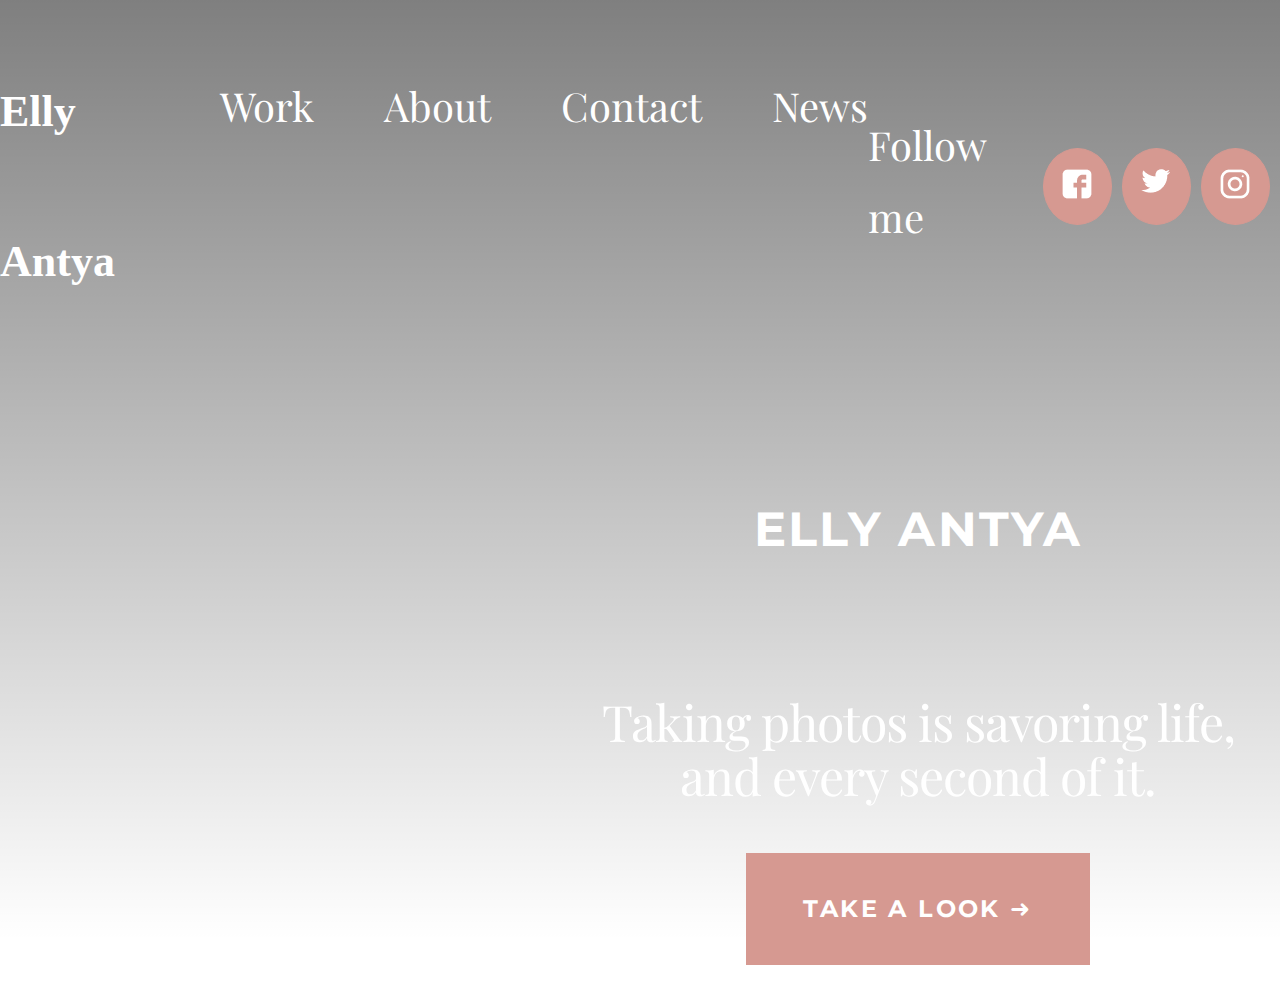
<file: index.html>
<!DOCTYPE html>
<html lang="en">
<head>
    <meta charset="UTF-8">
    <meta http-equiv="X-UA-Compatible" content="IE=edge">
    <meta name="viewport" content="width=device-width, initial-scale=1.0">
    <title>Zurich</title>
    <link rel="stylesheet" href="style.css">
</head>
<body>
    <div class="LandingPage">
        <header>
            <nav>
                <h2 class="h2"><a href="index.html">Elly Antya</a></h2>
                <div class="ul">
                    <ul>
                        <li><a href="work.html">Work</a></li>
                        <li><a href="about.html">About</a></li>
                        <li><a href="contact.html">Contact</a></li>
                        <li><a href="home.html">News</a></li>
                    </ul>
                </div>
                <div class="social-accs">
                    <P>Follow me</P>
                    <div class="logos"><a href="https://www.facebook.com/giorgi.davitoshvili1/"><img src="gallery\fb.png" alt="fb logo"></a></div>
                    <div class="logos"><a href="home.html"><img src="gallery\tw.png" alt="twitter logo"></a></div>
                    <div class="logos"><a href="https://www.instagram.com/giorgidavitoshvili_/"><img src="gallery\ig.png" alt="ig logo"></a></div>
                </div>
            </nav>
        </header>
        <div class="main-info">
            <h2>ELLY ANTYA</h2>
            <p>Taking photos is savoring life, <br>and every second of it.</p>
            <button type="button">Take A Look ➜ </button>
        </div>
    </div>
</body>
</html>
</file>
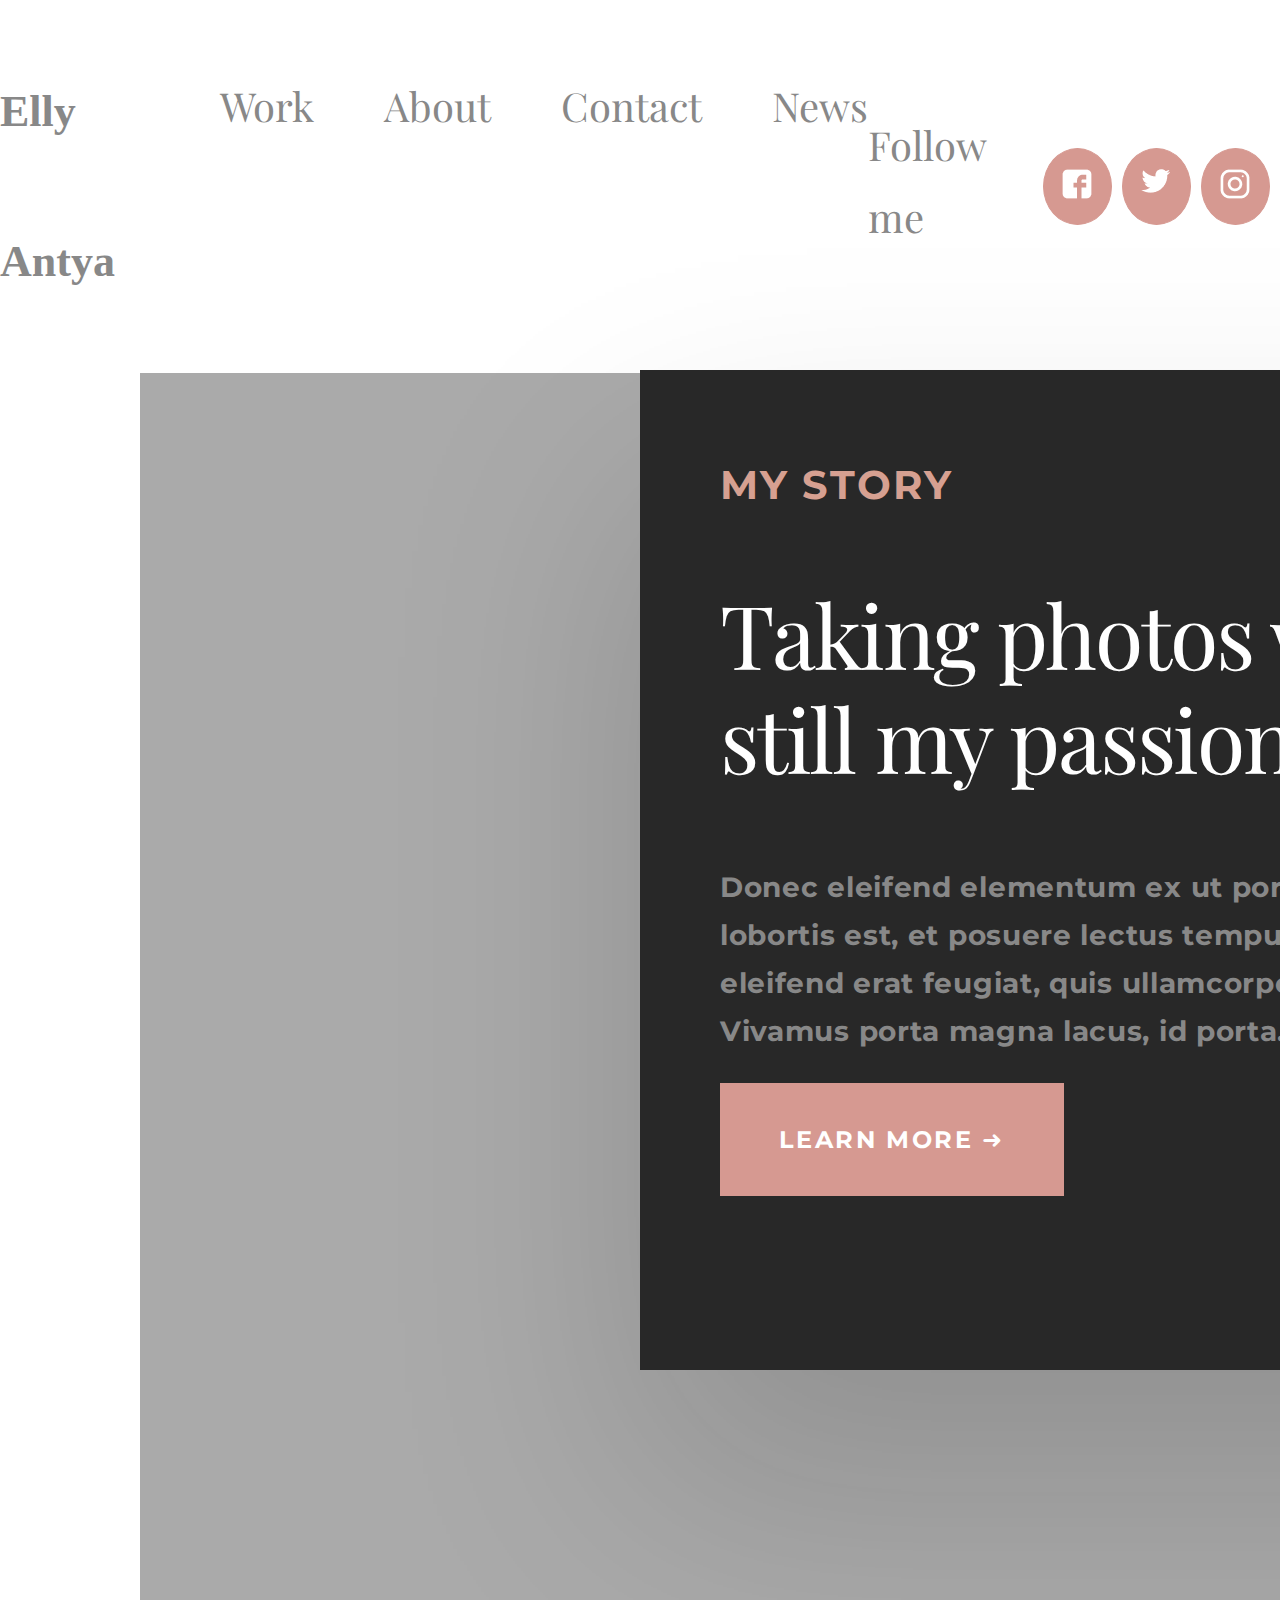
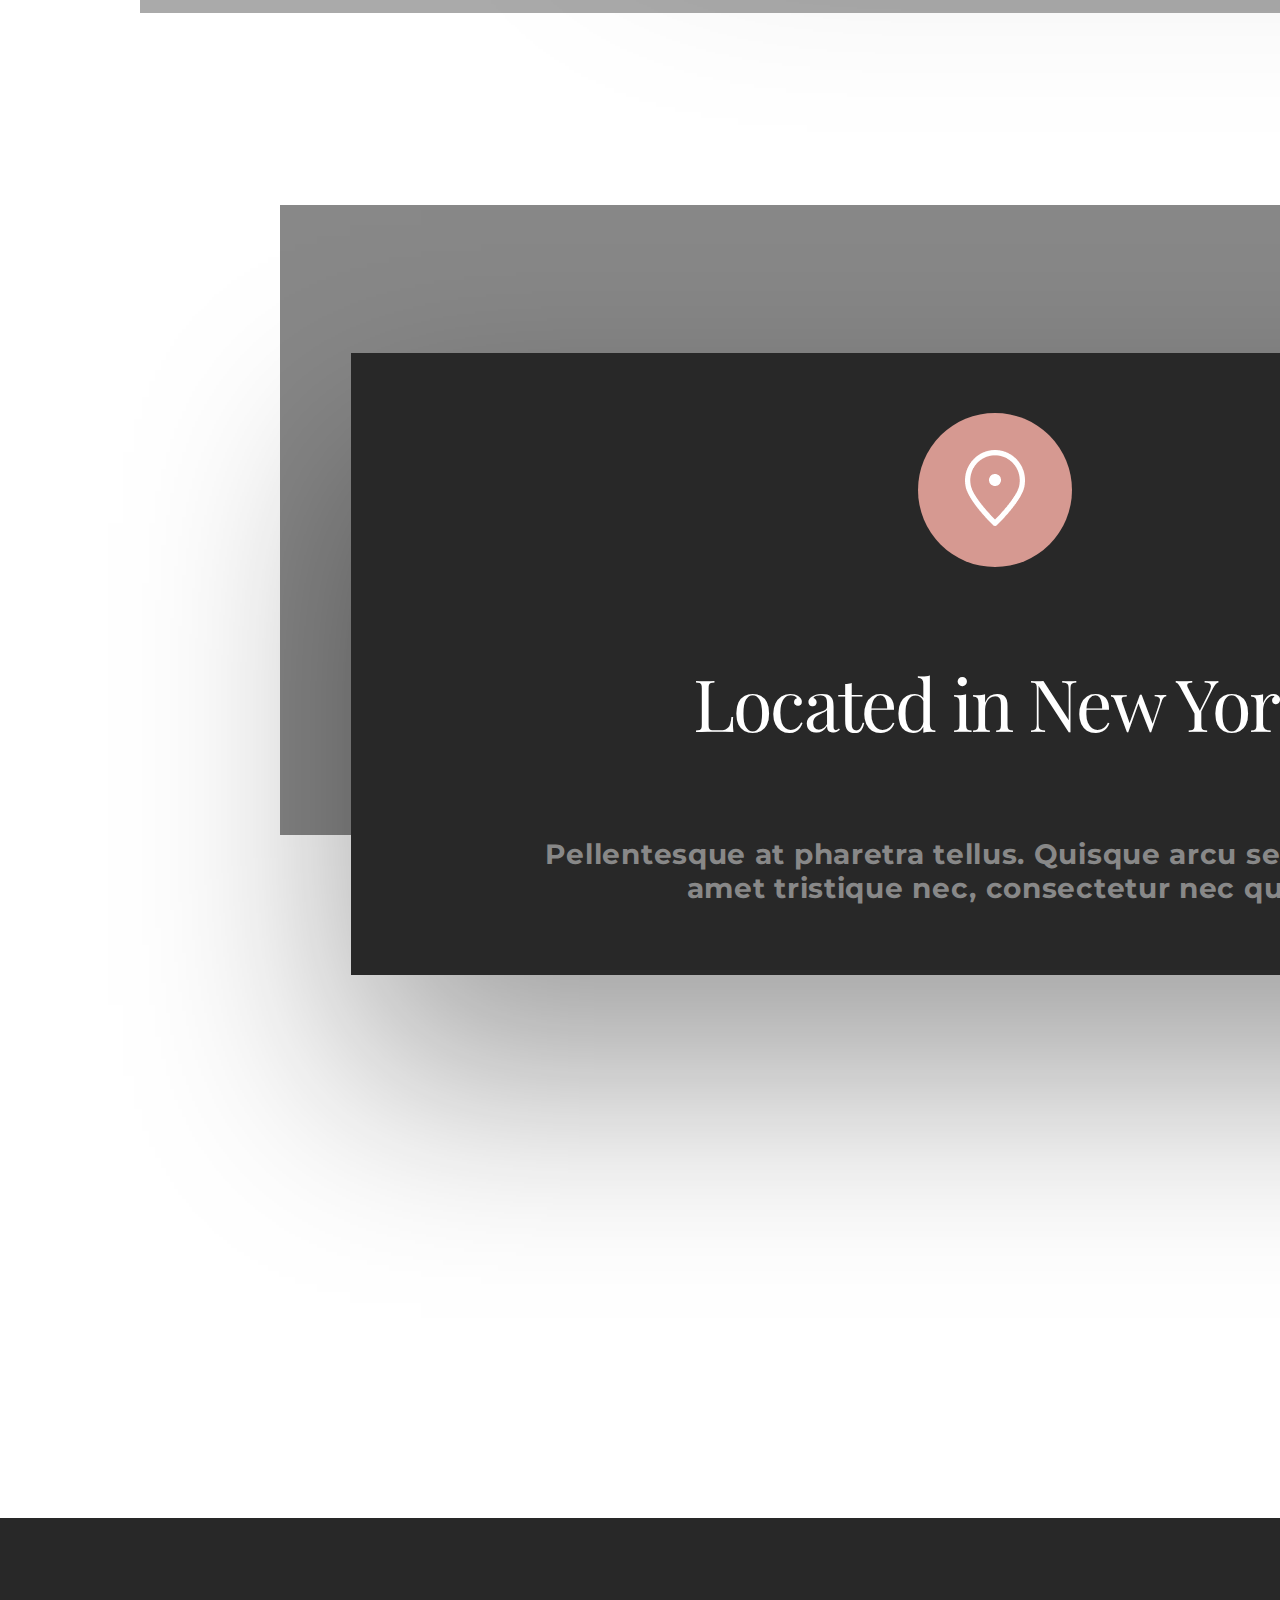
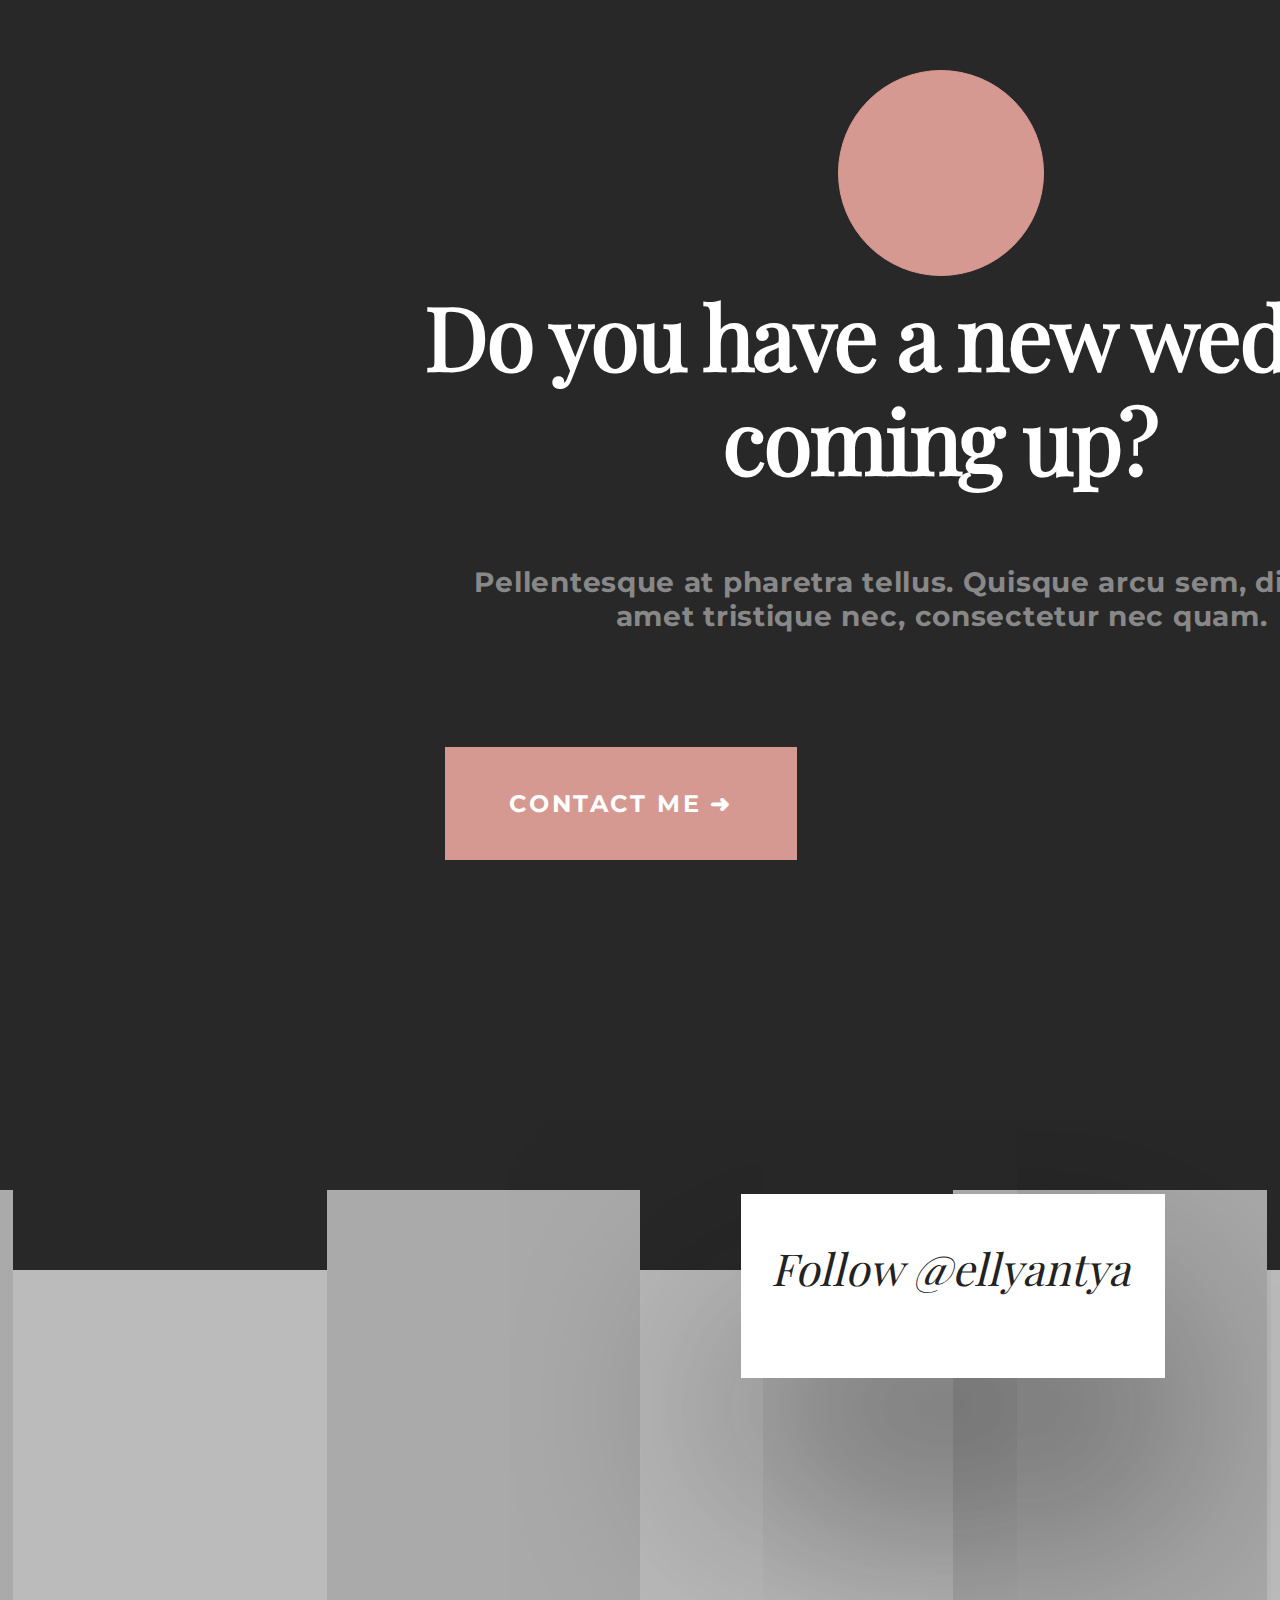
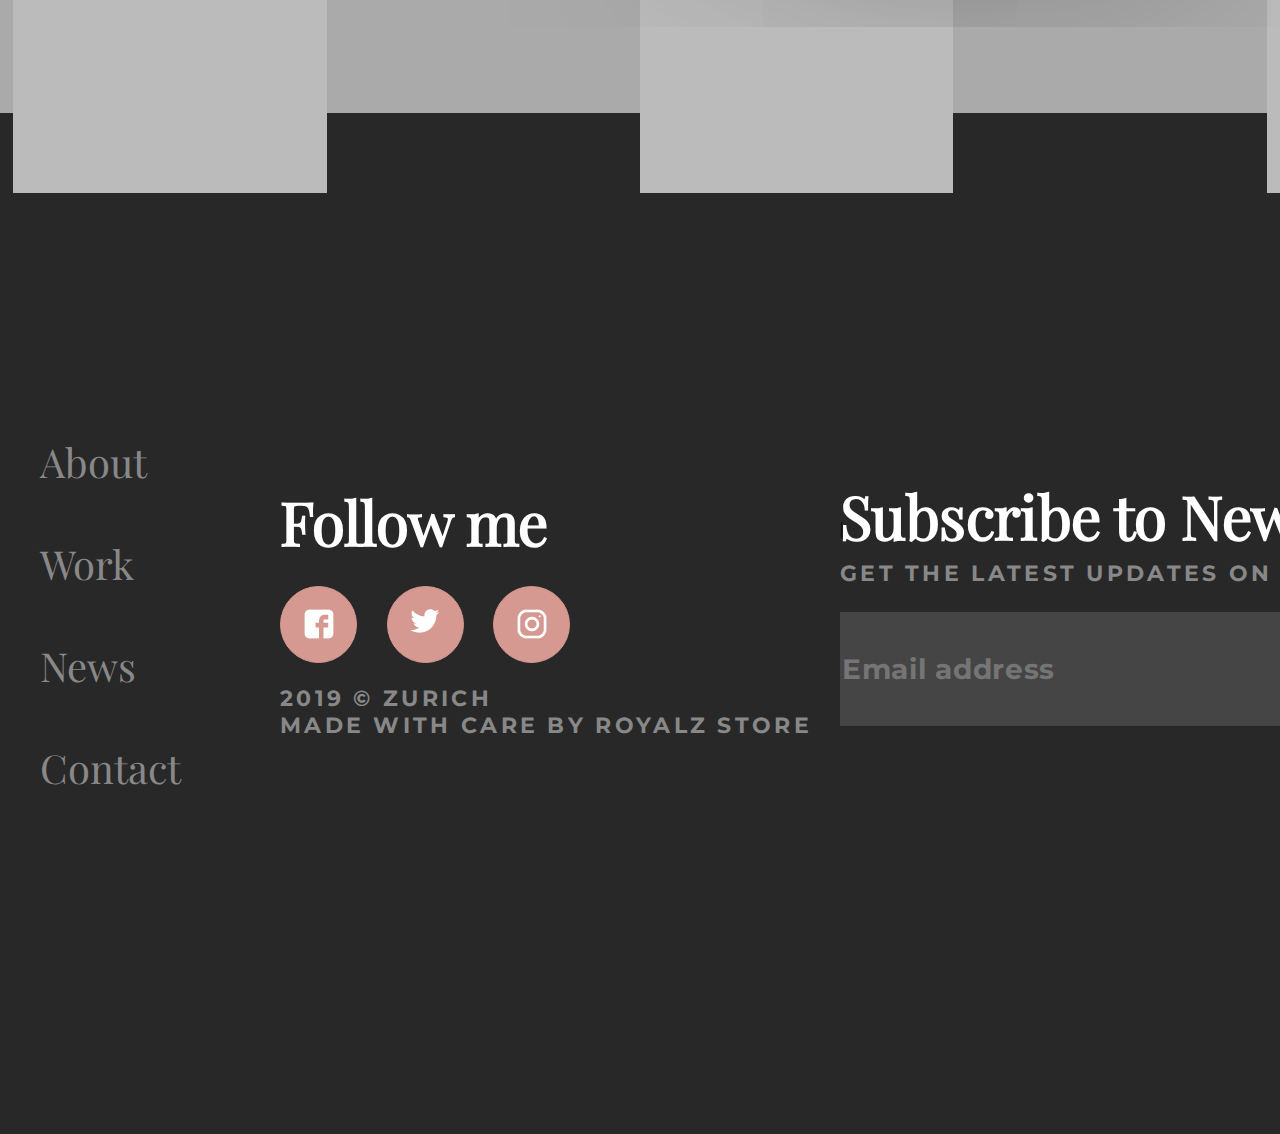
<file: about.html>
<!DOCTYPE html>
<html lang="en">
<head>
    <meta charset="UTF-8">
    <meta http-equiv="X-UA-Compatible" content="IE=edge">
    <meta name="viewport" content="width=device-width, initial-scale=1.0">
    <title>Zurich</title>
    <link rel="stylesheet" href="about.css">
</head>
<body>
    <div class="about">
        <header>
            <nav>
                <h2 class="h2"><a href="index.html">Elly Antya</a></h2>
                <div class="ul">
                    <ul>
                        <li><a href="work.html">Work</a></li>
                        <li><a href="about.html">About</a></li>
                        <li><a href="contact.html">Contact</a></li>
                        <li><a href="home.html">News</a></li>
                    </ul>
                </div>
                <div class="social-accs">
                    <P>Follow me</P>
                    <div class="logos"><a href="https://www.facebook.com/giorgi.davitoshvili1/"><img src="gallery\fb.png" alt="fb logo"></a></div>
                    <div class="logos"><a href="home.html"><img src="gallery\tw.png" alt="twitter logo"></a></div>
                    <div class="logos"><a href="https://www.instagram.com/giorgidavitoshvili_/"><img src="gallery\ig.png" alt="ig logo"></a></div>
                </div>
            </nav>
        </header>
        <div class="mystory">
            <div class="greybox"></div>
            <div class="infobox">
                <div class="information">
                    <h3>MY STORY</h3>
                    <h2>Taking photos was and <br> still my passion</h2>
                    <p>Donec eleifend elementum ex ut porttitor. Aliquam dapibus lobortis 
                        est, et posuere lectus tempus vel. Quisque porta eros eleifend erat
                        feugiat, quis ullamcorper elit finibus. 
                        <br> Vivamus porta magna lacus, id porta.
                    </p>
                    <button type="button">learn more ➜</button>
                </div>
            </div>
        </div>
        <div class="location">
            <div class="greybox2"></div>
            <div class="infobox2">
                <div class="information2">
                    <div class="lctnlogo"><img src="gallery/lctn.png" alt="location logo"></div>
                    <h2>Located in New York</h2>
                    <p>Pellentesque at pharetra tellus. Quisque arcu sem, dictum sit amet tristique nec, consectetur nec quam.</p>
                </div>
            </div>
        </div>
        <footer>
            <div class="wedding">
                <div class="message-love"></div>
                <h2>Do you have a new wedding coming up?</h2>
                <p>Pellentesque at pharetra tellus. Quisque arcu sem, dictum sit amet tristique nec, consectetur nec quam.</p>
                <button type="button">Contact me ➜</button>
            </div>
            <div class="gallery">
                <div class="darkblocks"></div>
                <div class="greyblocks"></div>
                <div class="darkblocks"></div>
                <div class="greyblocks"></div>
                <div class="darkblocks"></div>
                <div class="greyblocks"></div>
                <div class="whiteadd">
                    <p>Follow @ellyantya</p>
                </div>
            </div>
            <div class="foot-bottom">
                <div class="nav2">
                    <nav>
                        <ul class="nav2">
                            <li><a href="about.html">About</a></li>
                            <li><a href="work.html">Work</a></li>
                            <li><a href="home.html">News</a></li>
                            <li><a href="contact.html">Contact</a></li>
                        </ul>
                    </nav>
                </div>
                <div class="follow2">
                    <h2>Follow me</h2>
                    <div class="logoebi">
                        <div class="logos"><a href="https://www.facebook.com/giorgi.davitoshvili1/"><img src="gallery\fb.png" alt="fb logo"></a></div>
                        <div class="logos"><a href="home.html"><img src="gallery\tw.png" alt="twitter logo"></a></div>
                        <div class="logos"><a href="https://www.instagram.com/giorgidavitoshvili_/"><img src="gallery\ig.png" alt="ig logo"></a></div>
                    </div>
                    <p>2019 © Zurich 
                        <br>Made with care by Royalz store 
                    </p>
                </div>
                <div class="subs">
                    <h2>Subscribe to Newsletter</h2>|
                    <p>get the latest updates on projects via email </p>
                    <div class="email-input">
                        <input type="text" name="email " placeholder="Email address">
                        <div class = "logos"><img src="gallery/row.png" alt="row"></div>
                    </div>
                </div>
            </div>
        </footer>
    </div>
</body>
</html>
</file>
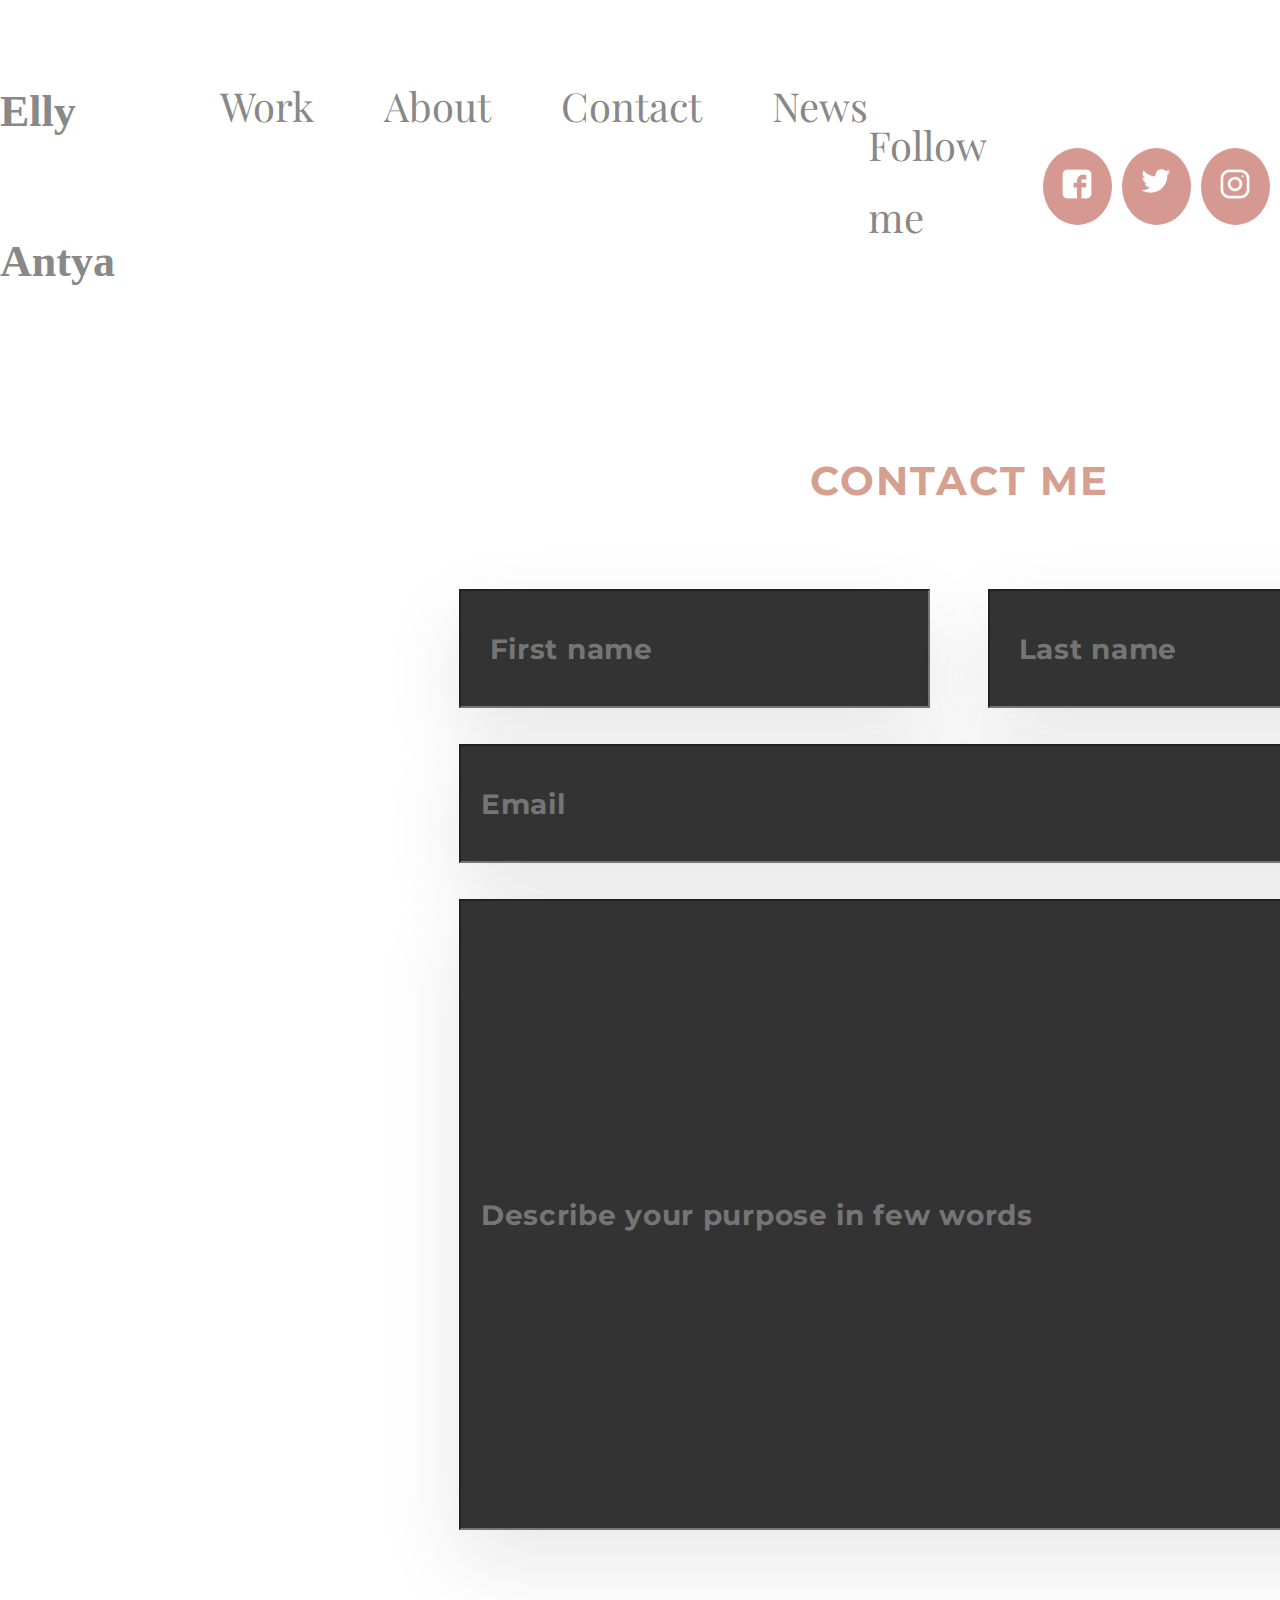
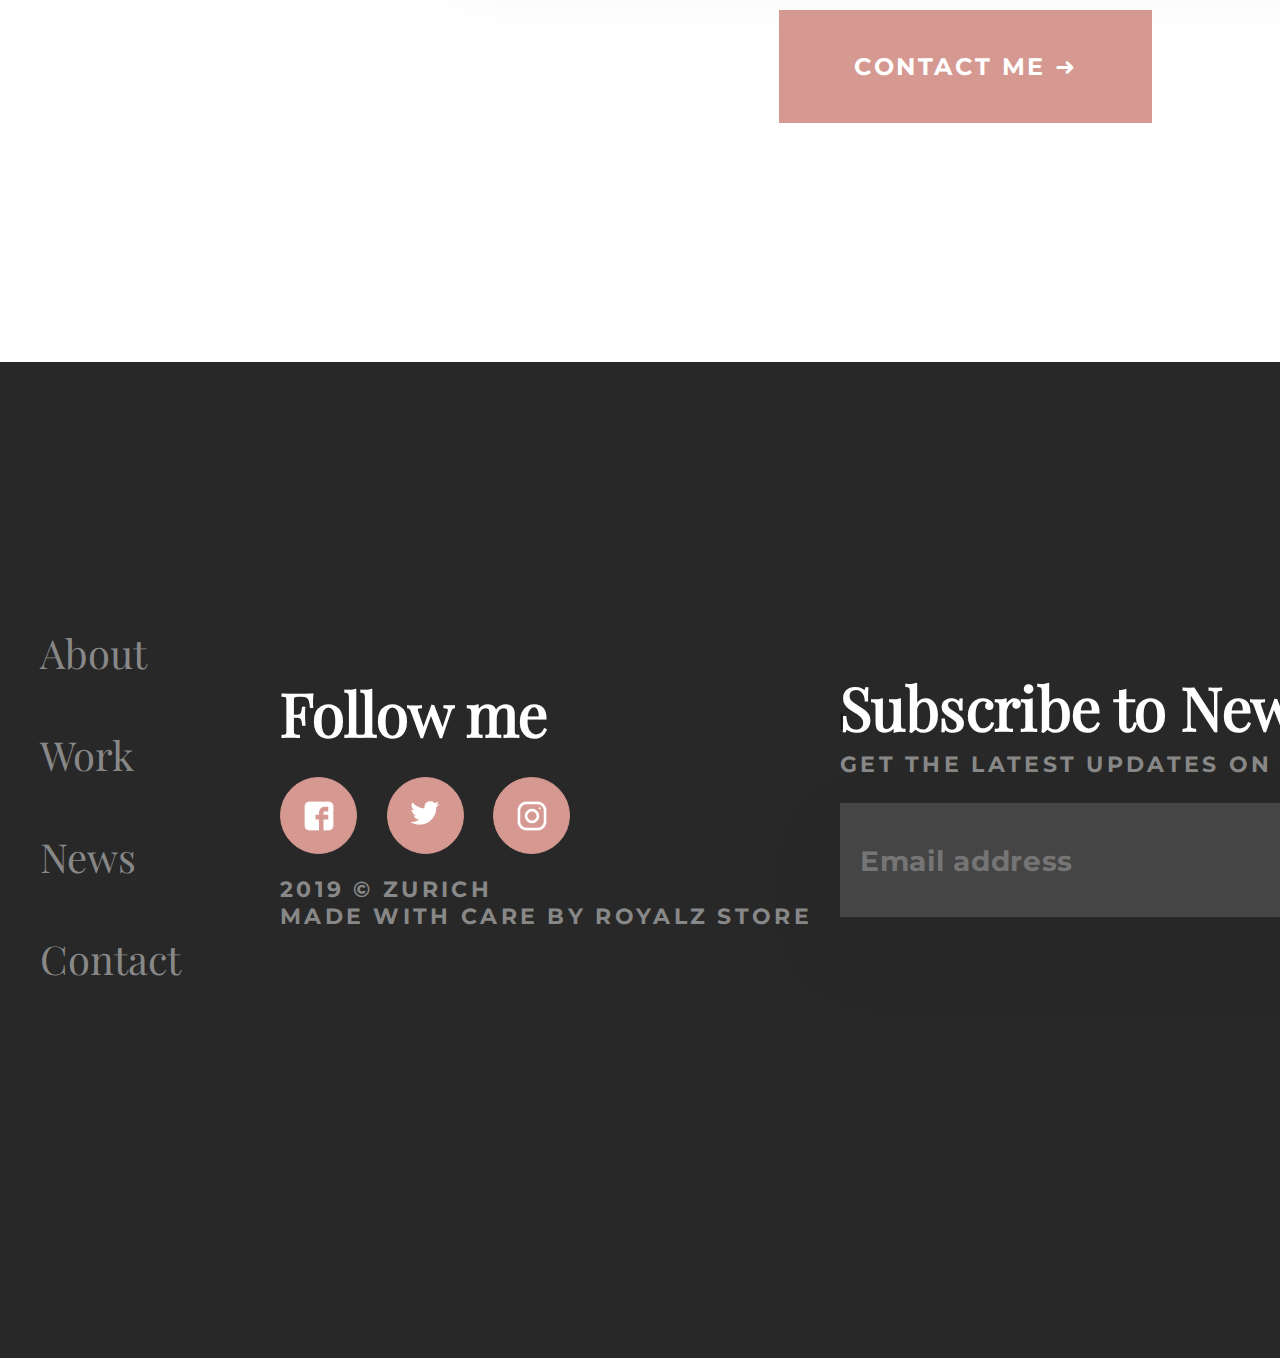
<file: contact.html>
<!DOCTYPE html>
<html lang="en">
<head>
    <meta charset="UTF-8">
    <meta http-equiv="X-UA-Compatible" content="IE=edge">
    <meta name="viewport" content="width=device-width, initial-scale=1.0">
    <title>Zurich</title>
    <link rel="stylesheet" href="contact.css">
</head>
<body>
    <div class="contact">
        <header>
            <nav>
                <h2 class="h2"><a href="index.html">Elly Antya</a></h2>
                <div class="ul">
                    <ul>
                        <li><a href="work.html">Work</a></li>
                        <li><a href="about.html">About</a></li>
                        <li><a href="contact.html">Contact</a></li>
                        <li><a href="home.html">News</a></li>
                    </ul>
                </div>
                <div class="social-accs">
                    <P>Follow me</P>
                    <div class="logos"><a href="https://www.facebook.com/giorgi.davitoshvili1/"><img src="gallery\fb.png" alt="fb logo"></a></div>
                    <div class="logos"><a href="home.html"><img src="gallery\tw.png" alt="twitter logo"></a></div>
                    <div class="logos"><a href="https://www.instagram.com/giorgidavitoshvili_/"><img src="gallery\ig.png" alt="ig logo"></a></div>
                </div>
            </nav>
        </header>
        <div class="contact-me">
            <h2>contact me</h2>
            <div class="inputs">
                <div class="names-inputs">
                    <input type="text" name="fname" placeholder=" First name">
                    <input type="text" name="lname" placeholder=" Last name" >
                </div>
                <div class="email-inputs">
                    <input type="text" name="email" placeholder="Email">
                    <input type="text" name="description" placeholder="Describe your purpose in few words">
                </div>
            </div>
            <button type="button">contact me ➜</button>
        </div>
        <footer>
            <div class="foot-bottom">
                <div class="nav2">
                    <nav>
                        <ul class="nav2">
                            <li><a href="about.html">About</a></li>
                            <li><a href="work.html">Work</a></li>
                            <li><a href="home.html">News</a></li>
                            <li><a href="contact.html">Contact</a></li>
                        </ul>
                    </nav>
                </div>
                <div class="follow2">
                    <h2>Follow me</h2>
                    <div class="logoebi">
                        <div class="logos"><a href="https://www.facebook.com/giorgi.davitoshvili1/"><img src="gallery\fb.png" alt="fb logo"></a></div>
                        <div class="logos"><a href="home.html"><img src="gallery\tw.png" alt="twitter logo"></a></div>
                        <div class="logos"><a href="https://www.instagram.com/giorgidavitoshvili_/"><img src="gallery\ig.png" alt="ig logo"></a></div>
                    </div>
                    <p>2019 © Zurich 
                        <br>Made with care by Royalz store 
                    </p>
                </div>
                <div class="subs">
                    <h2>Subscribe to Newsletter</h2>|
                    <p>get the latest updates on projects via email </p>
                    <div class="email-input">
                        <input type="text" name="email " placeholder="Email address">
                        <div class = "logos"><img src="gallery/row.png" alt="row"></div>
                    </div>
                </div>
            </div>
        </footer>
    </div>
    
</body>
</html>
</file>
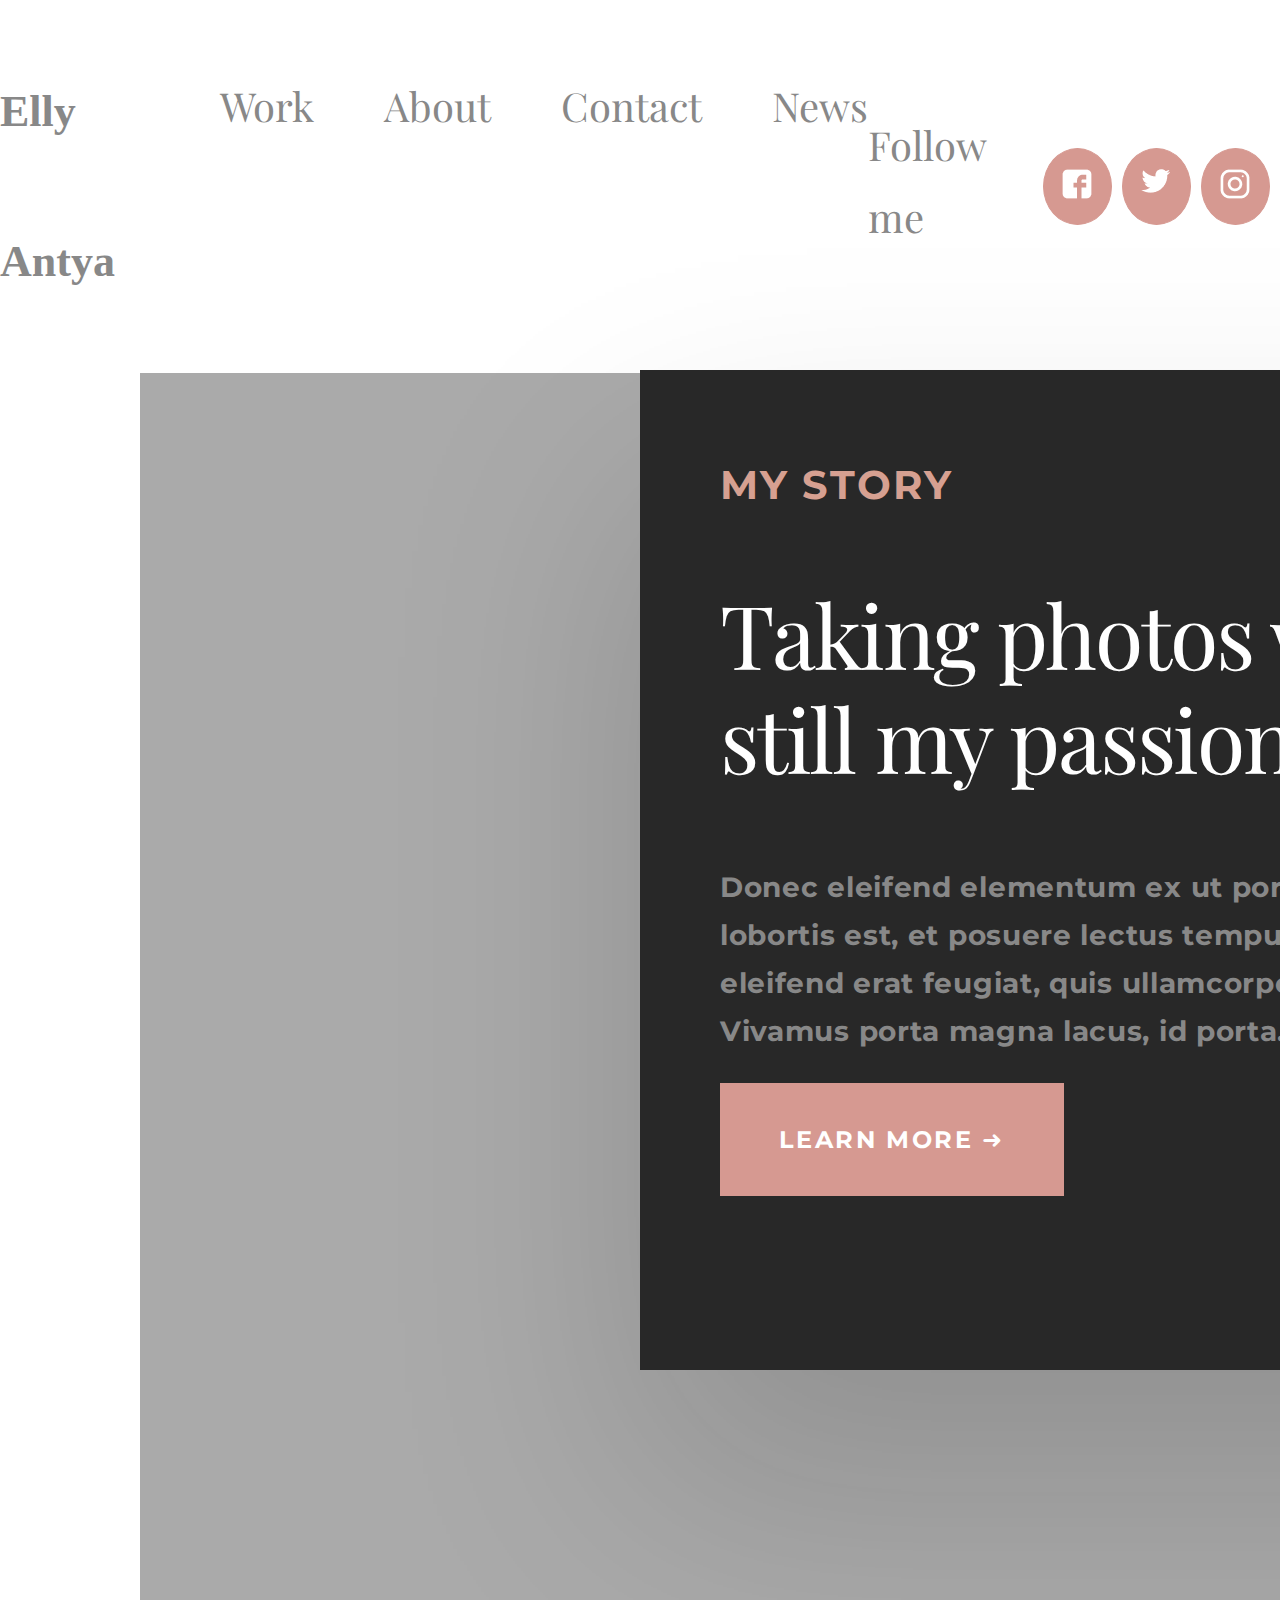
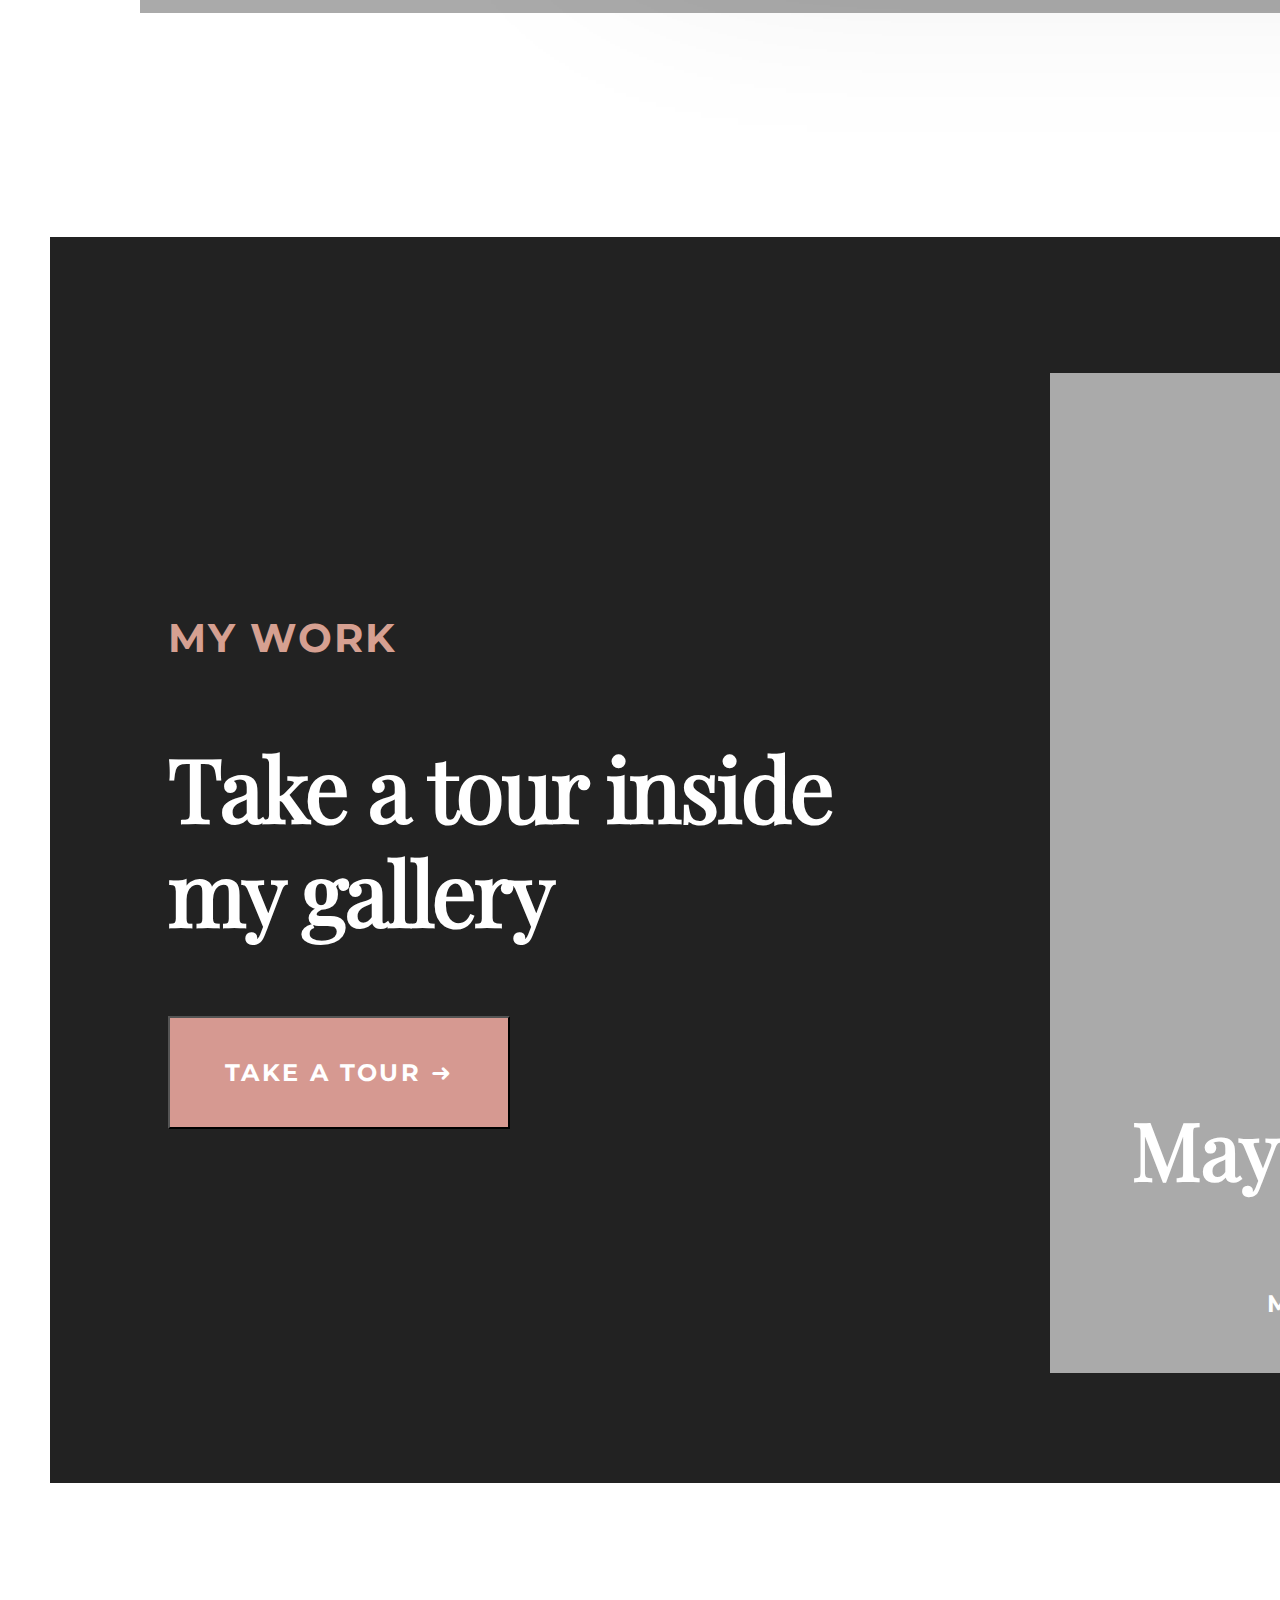
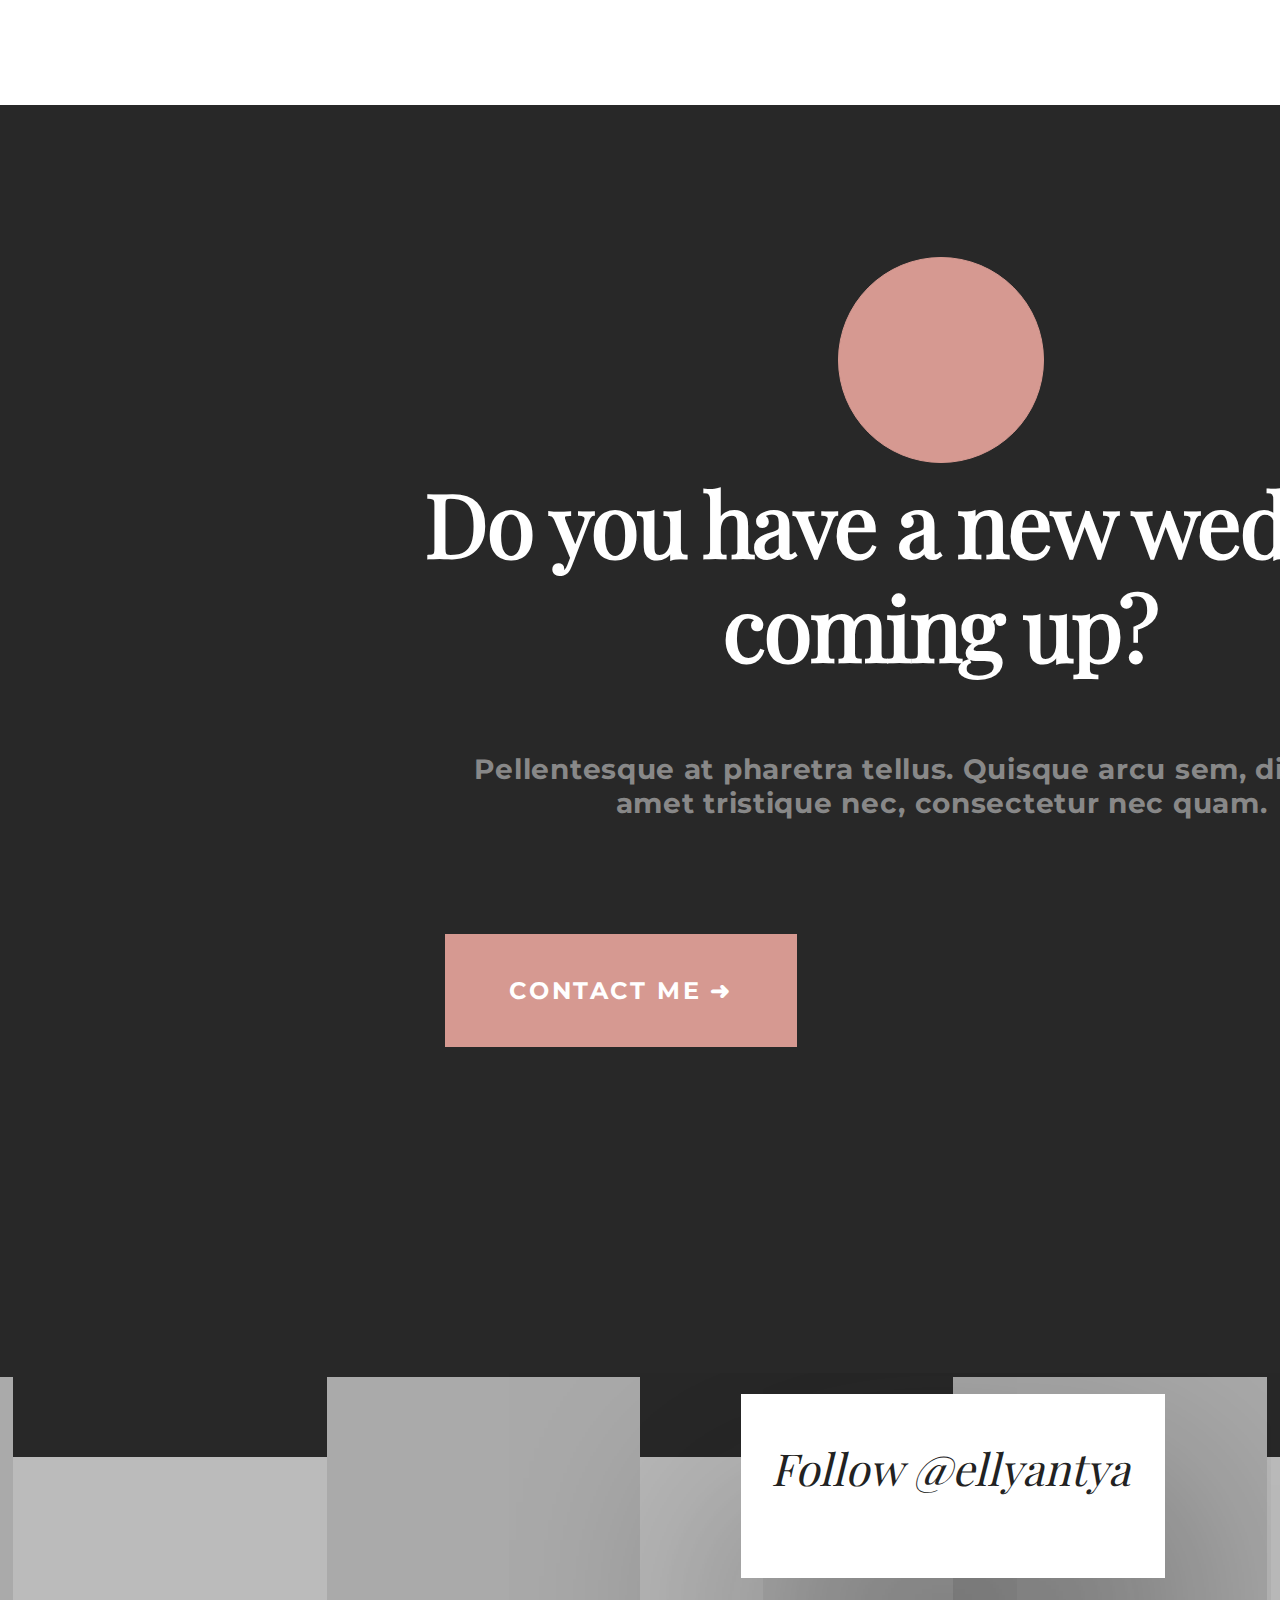
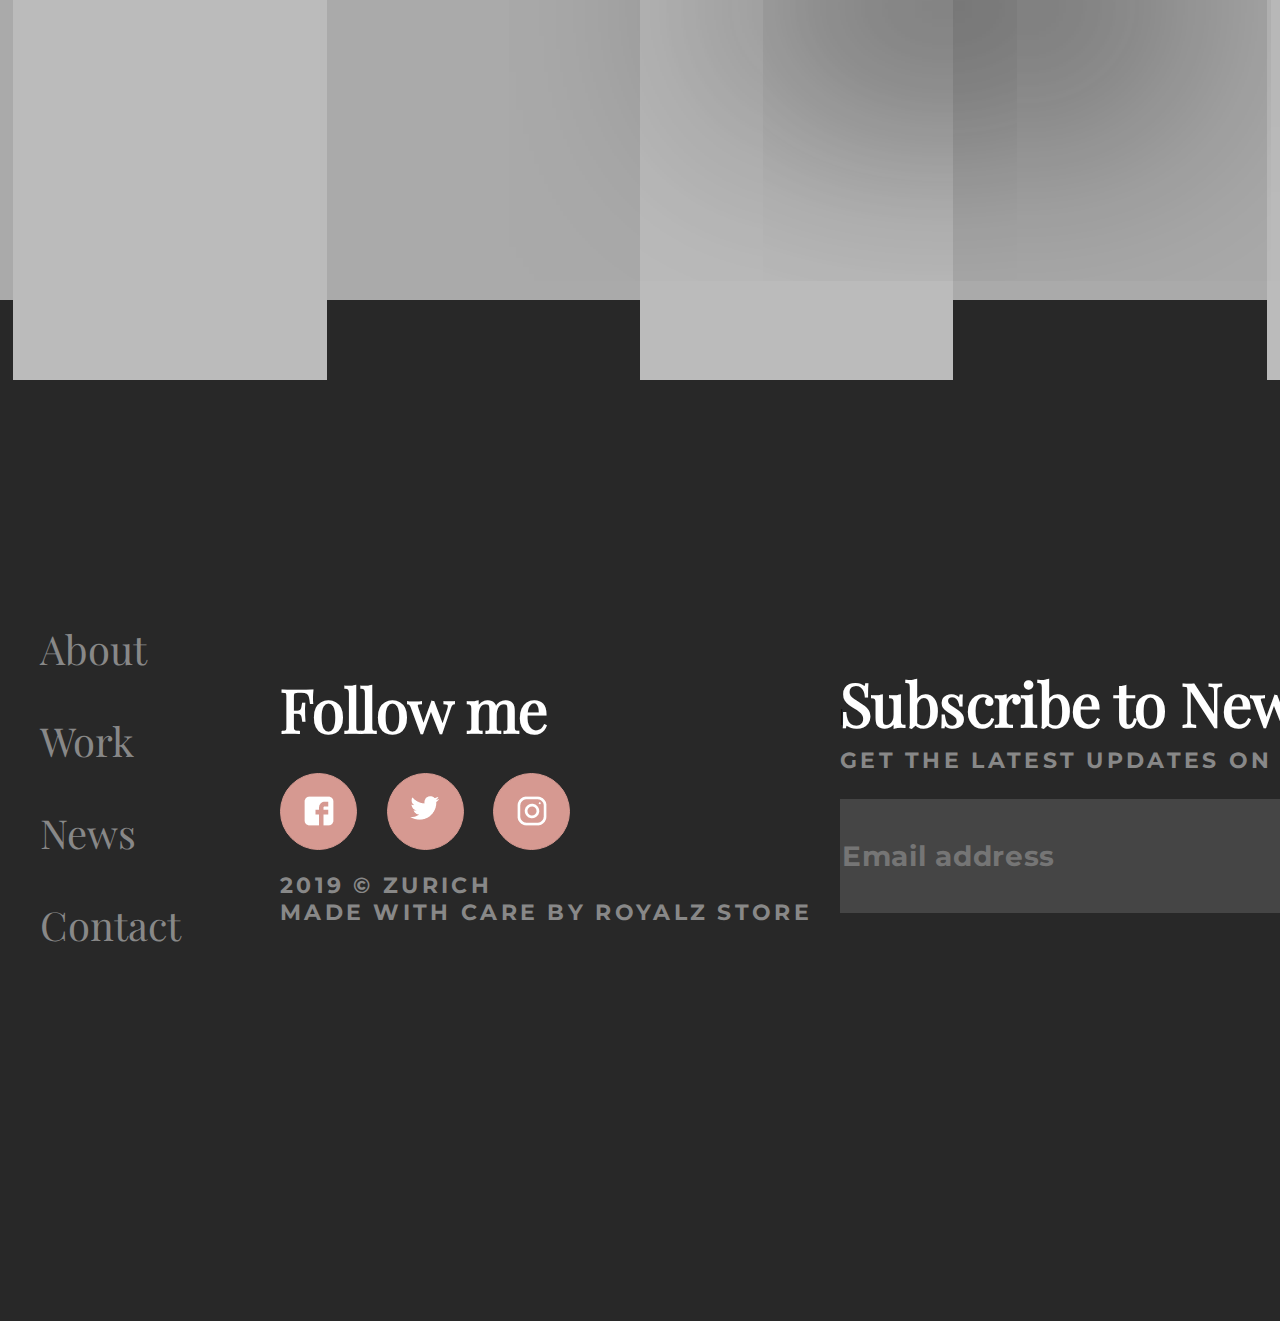
<file: home.html>
<!DOCTYPE html>
<html lang="en">
<head>
    <meta charset="UTF-8">
    <meta http-equiv="X-UA-Compatible" content="IE=edge">
    <meta name="viewport" content="width=device-width, initial-scale=1.0">
    <title>Zurich</title>
    <link rel="stylesheet" href="home.css">
</head>
<body>
    <div class="homepage">
        <header>
            <nav>
                <h2 class="h2"><a href="index.html">Elly Antya</a></h2>
                <div class="ul">
                    <ul>
                        <li><a href="work.html">Work</a></li>
                        <li><a href="about.html">About</a></li>
                        <li><a href="contact.html">Contact</a></li>
                        <li><a href="home.html">News</a></li>
                    </ul>
                </div>
                <div class="social-accs">
                    <P>Follow me</P>
                    <div class="logos"><a href="https://www.facebook.com/giorgi.davitoshvili1/"><img src="gallery\fb.png" alt="fb logo"></a></div>
                    <div class="logos"><a href="home.html"><img src="gallery\tw.png" alt="twitter logo"></a></div>
                    <div class="logos"><a href="https://www.instagram.com/giorgidavitoshvili_/"><img src="gallery\ig.png" alt="ig logo"></a></div>
                </div>
            </nav>
        </header>
        <div class="mystory">
            <div class="greybox"></div>
            <div class="infobox">
                <div class="information">
                    <h3>MY STORY</h3>
                    <h2>Taking photos was and <br> still my passion</h2>
                    <p>Donec eleifend elementum ex ut porttitor. Aliquam dapibus lobortis 
                        est, et posuere lectus tempus vel. Quisque porta eros eleifend erat
                        feugiat, quis ullamcorper elit finibus. 
                        <br> Vivamus porta magna lacus, id porta.
                    </p>
                    <button type="button">learn more ➜</button>
                </div>
            </div>
        </div>
        <section class="homepage-2">
            <div class="mywork">
                <div class="mywork-text">
                    <div class="text">
                        <h3>my work</h3>
                        <h2>Take a tour inside my gallery </h2>
                        <button type="button">take a tour ➜</BUtton>
                    </div>
                </div>
                <div class="add">
                    <div class="grey-add">
                        <h2>Maya & Harvey</h2>
                        <p>married       sep 2019 
                            <br>         _     
                        </p>
                    </div>
                </div>
            </div>
        </section>
        <footer>
            <div class="wedding">
                <div class="message-love"></div>
                <h2>Do you have a new wedding coming up?</h2>
                <p>Pellentesque at pharetra tellus. Quisque arcu sem, dictum sit amet tristique nec, consectetur nec quam.</p>
                <button type="button">Contact me ➜</button>
            </div>
            <div class="gallery">
                <div class="darkblocks"></div>
                <div class="greyblocks"></div>
                <div class="darkblocks"></div>
                <div class="greyblocks"></div>
                <div class="darkblocks"></div>
                <div class="greyblocks"></div>
                <div class="whiteadd">
                    <p>Follow @ellyantya</p>
                </div>
            </div>
            <div class="foot-bottom">
                <div class="nav2">
                    <nav>
                        <ul class="nav2">
                            <li><a href="about.html">About</a></li>
                            <li><a href="work.html">Work</a></li>
                            <li><a href="home.html">News</a></li>
                            <li><a href="contact.html">Contact</a></li>
                        </ul>
                    </nav>
                </div>
                <div class="follow2">
                    <h2>Follow me</h2>
                    <div class="logoebi">
                        <div class="logos"><a href="https://www.facebook.com/giorgi.davitoshvili1/"><img src="gallery\fb.png" alt="fb logo"></a></div>
                        <div class="logos"><a href="home.html"><img src="gallery\tw.png" alt="twitter logo"></a></div>
                        <div class="logos"><a href="https://www.instagram.com/giorgidavitoshvili_/"><img src="gallery\ig.png" alt="ig logo"></a></div>
                    </div>
                    <p>2019 © Zurich 
                        <br>Made with care by Royalz store 
                    </p>
                </div>
                <div class="subs">
                    <h2>Subscribe to Newsletter</h2>|
                    <p>get the latest updates on projects via email </p>
                    <div class="email-input">
                        <input type="text" name="email " placeholder="Email address">
                        <div class = "logos"><img src="gallery/row.png" alt="row"></div>
                    </div>
                </div>
            </div>
        </footer>
    </div>   
</body>
</html>
</file>
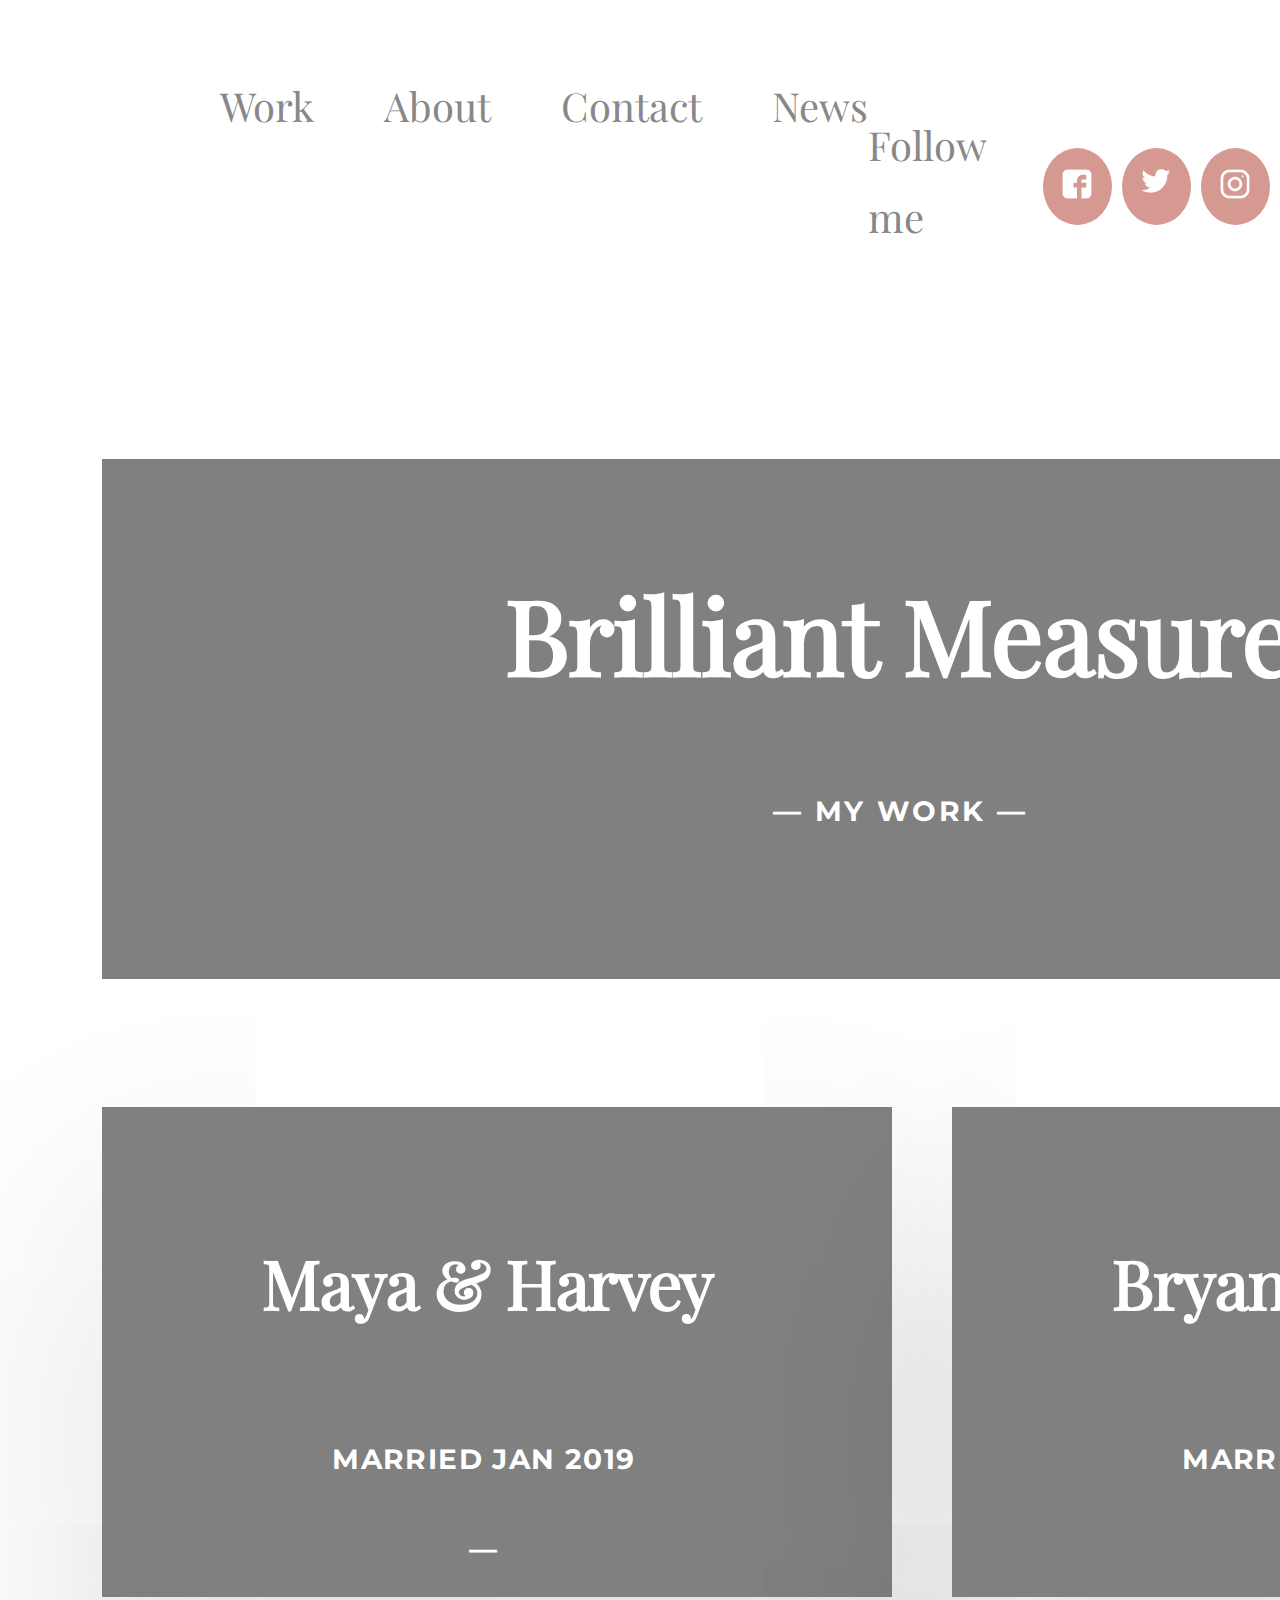
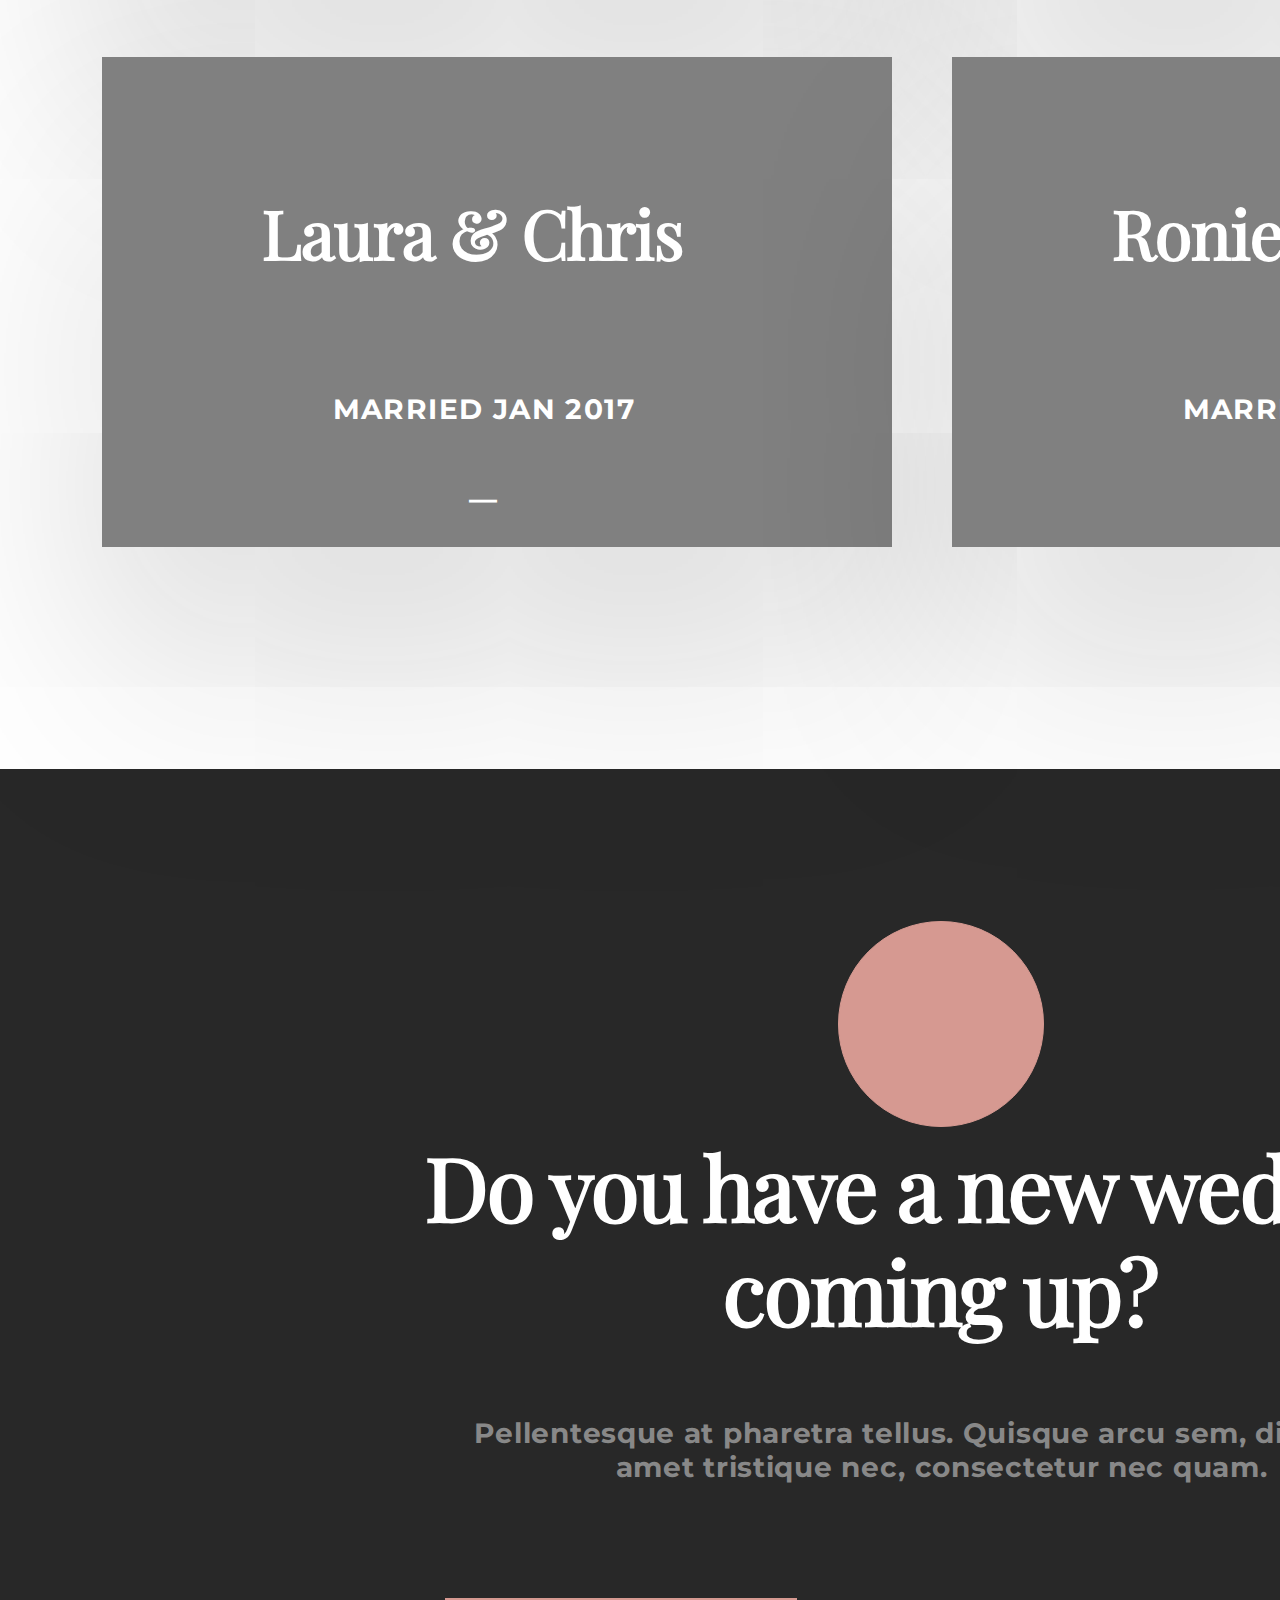
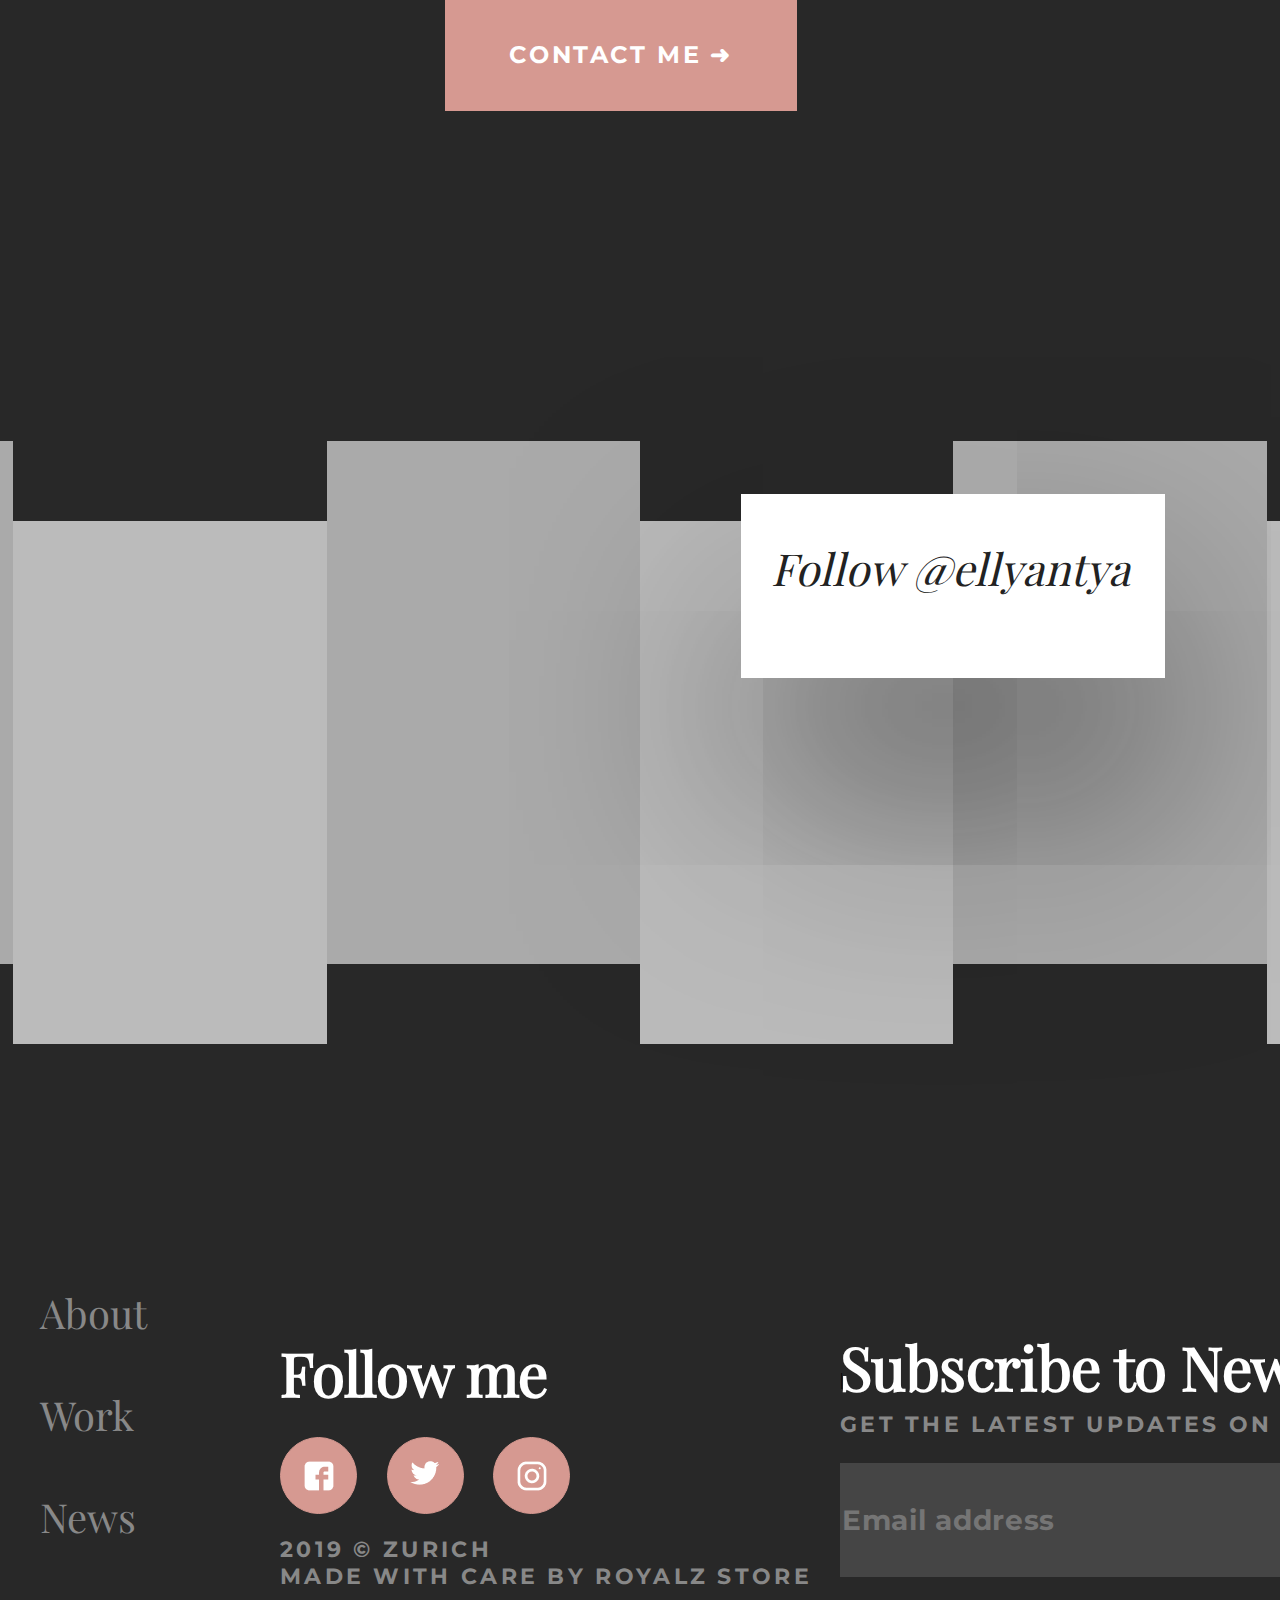
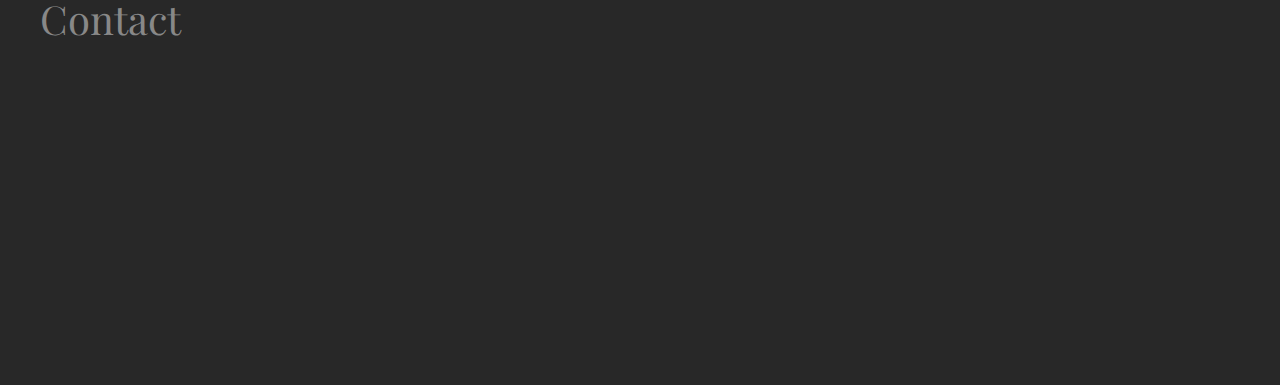
<file: work.html>
<!DOCTYPE html>
<html lang="en">
<head>
    <meta charset="UTF-8">
    <meta http-equiv="X-UA-Compatible" content="IE=edge">
    <meta name="viewport" content="width=device-width, initial-scale=1.0">
    <title>Zurich</title>
    <link rel="stylesheet" href="work.css">
</head>
<body>
    <div class="workpage">
        <header>
            <nav>
                <h2 class="h2"><a href="index.html">Elly Antya</a></h2>
                <div class="ul">
                    <ul>
                        <li><a href="work.html">Work</a></li>
                        <li><a href="about.html">About</a></li>
                        <li><a href="contact.html">Contact</a></li>
                        <li><a href="home.html">News</a></li>
                    </ul>
                </div>
                <div class="social-accs">
                    <P>Follow me</P>
                    <div class="logos"><a href="https://www.facebook.com/giorgi.davitoshvili1/"><img src="gallery\fb.png" alt="fb logo"></a></div>
                    <div class="logos"><a href="home.html"><img src="gallery\tw.png" alt="twitter logo"></a></div>
                    <div class="logos"><a href="https://www.instagram.com/giorgidavitoshvili_/"><img src="gallery\ig.png" alt="ig logo"></a></div>
                </div>
            </nav>
        </header>
        <div class="mywork">
            <h2>Brilliant Measures</h2>
            <p>—  my work  —</p>
        </div>
        <div class="flex">
            <div class="flextop">
                <div class="couples">
                    <h2>Maya & Harvey</h2>
                    <p>married jan 2019 <br>—</p>
                </div>
                <div class="couples">
                    <h2>Bryana & steve</h2>
                    <p>married jan 2018 <br>—</p>
                </div>
            </div>
            <div class="flexbottom">
                <div class="couples">
                    <h2>Laura & Chris</h2>
                    <p>married jan 2017 <br>—</p>
                </div>
                <div class="couples">
                    <h2>Ronie & Ashley</h2>
                    <p>married jan 2017 <br>—</p>
                </div>
            </div>
        </div>
        <footer>
            <div class="wedding">
                <div class="message-love"></div>
                <h2>Do you have a new wedding coming up?</h2>
                <p>Pellentesque at pharetra tellus. Quisque arcu sem, dictum sit amet tristique nec, consectetur nec quam.</p>
                <button type="button">Contact me ➜</button>
            </div>
            <div class="gallery">
                <div class="darkblocks"></div>
                <div class="greyblocks"></div>
                <div class="darkblocks"></div>
                <div class="greyblocks"></div>
                <div class="darkblocks"></div>
                <div class="greyblocks"></div>
                <div class="whiteadd">
                    <p>Follow @ellyantya</p>
                </div>
            </div>
            <div class="foot-bottom">
                <div class="nav2">
                    <nav>
                        <ul class="nav2">
                            <li><a href="about.html">About</a></li>
                            <li><a href="work.html">Work</a></li>
                            <li><a href="home.html">News</a></li>
                            <li><a href="contact.html">Contact</a></li>
                        </ul>
                    </nav>
                </div>
                <div class="follow2">
                    <h2>Follow me</h2>
                    <div class="logoebi">
                        <div class="logos"><a href="https://www.facebook.com/giorgi.davitoshvili1/"><img src="gallery\fb.png" alt="fb logo"></a></div>
                        <div class="logos"><a href="home.html"><img src="gallery\tw.png" alt="twitter logo"></a></div>
                        <div class="logos"><a href="https://www.instagram.com/giorgidavitoshvili_/"><img src="gallery\ig.png" alt="ig logo"></a></div>
                    </div>
                    <p>2019 © Zurich 
                        <br>Made with care by Royalz store 
                    </p>
                </div>
                <div class="subs">
                    <h2>Subscribe to Newsletter</h2>|
                    <p>get the latest updates on projects via email </p>
                    <div class="email-input">
                        <input type="text" name="email " placeholder="Email address">
                        <div class = "logos"><img src="gallery/row.png" alt="row"></div>
                    </div>
                </div>
            </div>
        </footer>
    </div>
</body>
</html>
</file>
<file: style.css>
@font-face {
    font-family: 'Montserrat';
    src: url('fonts/Montserrat-Bold.woff2') format('woff2');
    font-weight: bold;
    font-style: normal;
    font-display: swap;
}

@font-face {
    font-family: 'Playfair Display';
    src: url('fonts/PlayfairDisplay-Regular.woff2') format('woff2');
    font-weight: normal;
    font-style: normal;
    font-display: swap;
}
body{
    box-sizing: border-box;
    margin: 0;
    color: white;
}
.LandingPage{
    max-width: 2483px;
    width: 100%;
    margin: 0 auto;
    height: 940px;
    background: linear-gradient(0deg, rgba(0, 0, 0, 0.0001) -0.07%, rgba(0, 0, 0, 0.5) 100.07%, rgba(0, 0, 0, 0.0001) 100.07%), rgba(170, 170, 170, 0.0001)
}
header{
    width: 100%;

}
h2{
    font-size: 44px;
    line-height: 150px;
    align-items: center;
}
nav{
    display: flex;
    flex-direction: row;
    justify-content: space-around;
}
ul{
    display: flex;
    flex-direction: row;
    margin-top: 70px;

}
li{
    list-style: none;
    padding-right: 70px;
    font-family: 'Playfair Display';
    font-style: normal;
    font-weight: 400;
    font-size: 40px;
    line-height: 72px;
}
h2 a{
    text-decoration: none;
    color: white;
}
ul :last-child {
    padding: 0;
}
li a{
    text-decoration: none;
    color: white;
}
.social-accs{
    display: flex;
    flex-direction: row;
    align-items: center;

}
.social-accs p{
    font-family: 'Playfair Display';
    font-style: normal;
    font-weight: 400;
    font-size: 40px;
    line-height: 72px;
    margin-top: 28px;
    padding-right: 10px;
}
.logos{
    width: 75px;
    height: 75px;
    border: 1px solid #D69991 ;
    border-radius: 50%;
    background-color: #D69991;
    margin-right: 10px;
    text-align: center;
}
.logos img{
    padding-top: 30%;
}
.main-info{
    width: 1376px;
    height: 582px;
    text-align: center;
    margin-left:230px ;
}
.main-info h2{
    font-family: 'Montserrat';
    font-style: normal;
    font-weight: 700;
    font-size: 48px;
    line-height: 232px;
    letter-spacing: 2.4px;
    align-items: center;
    text-align: center;
}
.main-info p{
    font-family: 'Playfair Display';
    font-style: normal;
    font-weight: 400;
    font-size: 50px;
    line-height: 54px;
    text-align: center;
    letter-spacing: -1px;
}
button{
    width: 344px;
    height: 112px;
    border: 1px solid #D69991;
    background-color: #D69991;
    color: white;
    font-family: 'Montserrat';
    font-style: normal;
    font-size: 24px;
    text-align: center;
    letter-spacing: 2.4px;
    text-transform: uppercase;
}
</file>
<file: about.css>
@font-face {
    font-family: 'Montserrat';
    src: url('fonts/Montserrat-Bold.woff2') format('woff2');
    font-weight: bold;
    font-style: normal;
    font-display: swap;
}

@font-face {
    font-family: 'Playfair Display';
    src: url('fonts/PlayfairDisplay-Regular.woff2') format('woff2');
    font-weight: normal;
    font-style: normal;
    font-display: swap;
}
body{
    box-sizing: border-box;
    margin: 0 auto;
    overflow-x: hidden;
}
.homepage{
    max-width: 2483px;
    width: 100%;
    margin: 0 auto;
}
header{
    width: 100%;
    color: #888888; 
}
h2{
    font-size: 44px;
    line-height: 150px;
    align-items: center;
    color: white;
}
nav{
    display: flex;
    flex-direction: row;
    justify-content: space-around;
}
ul{
    display: flex;
    flex-direction: row;
    margin-top: 70px;

}
h2 a{
    text-decoration: none;
    color: #888888;
}
li{
    list-style: none;
    padding-right: 70px;
    font-family: 'Playfair Display';
    font-style: normal;
    font-weight: 400;
    font-size: 40px;
    line-height: 72px;
}
ul :last-child {
    padding: 0;
}
li a{
    text-decoration: none;
    color: #888888; 
}
.social-accs{
    display: flex;
    flex-direction: row;
    align-items: center;

}
.social-accs p{
    font-family: 'Playfair Display';
    font-style: normal;
    font-weight: 400;
    font-size: 40px;
    line-height: 72px;
    margin-top: 28px;
    padding-right: 10px;
}
.logos{
    width: 75px;
    height: 75px;
    border: 1px solid #D69991 ;
    border-radius: 50%;
    background-color: #D69991;
    margin-right: 10px;
    text-align: center;
}
.logos img{
    padding-top: 30%;
}
.mystory{
    width: 1600px;
    height: 1240px;
    margin-left:140px;
}
.greybox{
    width: 1242px;
    height: 1240px;
    background: #AAAAAA;
}
.infobox{
    position: absolute;
    z-index: 10;
    width: 1016px;
    height: 1000px;
    background: #282828;
    box-shadow: 0px 120px 240px rgba(15, 15, 15, 0.16);
    top: 370px;
    margin-left: 500px;
    text-align: left;
    padding-left: 80px;
}
.information h3{
    font-family: 'Montserrat';
    font-style: normal;
    font-size: 40px;
    display: flex;
    letter-spacing: 2px;
    color: #D6A091;
    padding-top: 50px;
}
.information h2{
    font-family: 'Playfair Display';
    font-style: normal;
    font-weight: 400;
    font-size: 88px;
    line-height: 104px;
    letter-spacing: -2.2px;
    color: #ffffff;
}
.information p{
    font-family: 'Montserrat';
    font-style: normal;
    font-weight: 600;
    font-size: 28px;
    line-height: 48px;
    display: flex;
    align-items: center;
    letter-spacing: 0.7px;
    color: #888888;
}
.information button{
    width: 344px;
    height: 113px;
    background: #D69991;
    font-family: 'Montserrat';
    font-style: normal;
    font-size: 24px;
    line-height: 30px;
    align-items: center;
    text-align: center;
    letter-spacing: 2.4px;
    text-transform: uppercase;
    color: #FFFFFF;
    border: none;
}
.location{
    width: 1400px;
    height: 1091px;
    margin-top: 192px;
    margin-left: 280px;
}
.greybox2{
    width: 100%;
    height: 630px;
    background-color: #888888;
}
.infobox2{
    position: absolute;
    width: 1259px;
    height: 622px;
    left: 351px;
    top: 1953px;
    background: #282828;
    box-shadow: 0px 100px 200px rgba(15, 15, 15, 0.4);
}
.lctnlogo{
    width: 154px;
    height: 154px;
    background: #D69991;
    border: 1 px solid #D69991;
    border-radius: 50%;
    align-items: center;
    text-align: center;
    margin-top: 60px;
    margin-left: 45%;
}
.lctnlogo img{
    margin-top: 37px;
}
.information2 h2{
    width: 653px;
    font-family: 'Playfair Display';
    font-style: normal;
    font-weight: 400;
    font-size: 72px;
    text-align: center;
    letter-spacing: -1.8px;
    color: #FFFFFF;
    margin-left: 26%;
}
.information2 p{
    width: 1023px;
    font-family: 'Montserrat';
    font-style: normal;
    font-weight: 600;
    font-size: 28px;
    text-align: center;
    letter-spacing: 0.7px;
    color: #888888;
    margin-left: 150px;
}
footer{
    height: 2664px;
    background-color: #282828;
    margin-top: 222px;
    padding-top: 152px;
}
.wedding{
    height: 1120px;
    width: 100%;
    text-align: center;
    align-items: center;
}
.message-love{
    width: 204px;
    height: 204px;
    background-color: #D69991;
    border: 1px solid #D69991;
    border-radius: 50%;
    margin-left: 838px;
}
.wedding h2{
    width: 1054px;
    height: 209px;
    font-family: 'Playfair Display';
    font-style: normal;
    font-size: 88px;
    line-height: 104px;
    text-align: center;
    letter-spacing: -2.2px;
    color: #FFFFFF;
    margin-left: 413px;
    margin-top: 7px;
}
.wedding p{
    width: 1023px;
    height: 96px;
    font-family: 'Montserrat';
    font-style: normal;
    font-size: 28px;
    align-items: center;
    text-align: center;
    letter-spacing: 0.7px;
    color: #888888;
    margin-left:430px ;
    margin-top: 14px;
}
.wedding button{
    width: 352px;
    height: 113px;
    background-color: #D69991;
    border: 1px solid #D69991;
    font-family: 'Montserrat';
    font-style: normal;
    font-weight: 700;
    font-size: 24px;
    line-height: 30px;
    align-items: center;
    text-align: center;
    letter-spacing: 2.4px;
    text-transform: uppercase;
    color: #FFFFFF;
    margin-top: 58px;
    margin-left: -38px;
}
.gallery{
    height: 583px;
    display: flex;
    flex-direction: row;
    margin-left: -300px;
    margin-right: -300px;
}
.darkblocks{
    width: 523px;
    height: 523px;
    background-color:  #AAAAAA;
}
.greyblocks{
    margin-top: 80px;
    width: 523px;
    height: 523px;
    background-color: #BBBBBB;
}
.whiteadd {
    width: 424px;
    height: 103;
    background-color: white;
    position: absolute;
    left: 741px;
    top: 4394px;
    box-shadow: 0px 120px 240px rgba(15, 15, 15, 0.6);
}
.whiteadd p{
    width: 401px;
    height: 96px;
    font-family: 'Playfair Display';
    font-style: italic;
    font-weight: 400;
    font-size: 44px;
    color: #222222;
    padding-left: 30px;
}
.foot-bottom{
    height: 844px;
    display: flex;
    flex-direction: row;
    justify-content: space-around;
    margin-top: 100px;
}
.nav2 nav ul{
    width: 240px;
    height: 391px;
    display: flex;
    flex-direction:column ;
    margin-top: 153px;
}
.nav2 nav ul li {
    color: #FFFFFF;
    padding-bottom: 30px;
}
.follow2 h2{
    width: 295px;
    height: 30px;
    font-family: 'Playfair Display';
    font-style: normal;
    font-size: 60px;
    line-height: 30px;
    letter-spacing: -0.6px;
    color: #FFFFFF;
    margin-top: 233px;
}
.logoebi{
    width: 300px;
    display: flex;
    flex-direction: row;
    justify-content: space-between;
}
.follow2 p{
    width: 560px;
    height: 89px;
    font-family: 'Montserrat';
    font-style: normal;
    font-size: 22px;
    align-items: center;
    letter-spacing: 3.3px;
    text-transform: uppercase;
    color: #888888;
}
.subs h2{
    width: 650px;
    height: 30px;
    font-family: 'Playfair Display';
    font-style: normal;
    font-size: 60px;
    align-items: center;
    letter-spacing: -0.6px;
    color: #FFFFFF;
    margin-top: 167px;
}
.subs p{
    width: 771px;
    height: 30px;
    font-family: 'Montserrat';
    font-style: normal;
    font-size: 22px;
    align-items: center;
    letter-spacing: 3.3px;
    text-transform: uppercase;
    color: #888888;
}
.email-input{
    display: flex;
    flex-direction: row;
    justify-content: space-between;
    width: 800px;
    height: 114px;
    background: rgba(238, 238, 238, 0.15);
}
.email-input input{
    border: none;
    width: 700px;
    background-color: rgb(238 238 238 / 0%);
    color:#888888 ;
    font-family: 'Montserrat';
    font-style: normal;
    font-size: 28px;
    align-items: center;
    letter-spacing: 0.7px;
}
.email-input :last-child{
    padding: 4px;
    margin-top: 15px;
}
</file>
<file: contact.css>
@font-face {
    font-family: 'Montserrat';
    src: url('fonts/Montserrat-Bold.woff2') format('woff2');
    font-weight: bold;
    font-style: normal;
    font-display: swap;
}

@font-face {
    font-family: 'Playfair Display';
    src: url('fonts/PlayfairDisplay-Regular.woff2') format('woff2');
    font-weight: normal;
    font-style: normal;
    font-display: swap;
}
body{
    box-sizing: border-box;
    margin: 0 auto;
    overflow-x: hidden;
}
.homepage{
    max-width: 2483px;
    width: 100%;
    margin: 0 auto;
}
header{
    width: 100%;
    color: #888888; 
}
h2{
    font-size: 44px;
    line-height: 150px;
    align-items: center;
    color: white;
}
h2 a{
    text-decoration: none;
    color: #888888;
}
nav{
    display: flex;
    flex-direction: row;
    justify-content: space-around;
}
ul{
    display: flex;
    flex-direction: row;
    margin-top: 70px;

}
li{
    list-style: none;
    padding-right: 70px;
    font-family: 'Playfair Display';
    font-style: normal;
    font-weight: 400;
    font-size: 40px;
    line-height: 72px;
}
ul :last-child {
    padding: 0;
}
li a{
    text-decoration: none;
    color: #888888; 
}
.social-accs{
    display: flex;
    flex-direction: row;
    align-items: center;

}
.social-accs p{
    font-family: 'Playfair Display';
    font-style: normal;
    font-weight: 400;
    font-size: 40px;
    line-height: 72px;
    margin-top: 28px;
    padding-right: 10px;
}
.logos{
    width: 75px;
    height: 75px;
    border: 1px solid #D69991 ;
    border-radius: 50%;
    background-color: #D69991;
    margin-right: 10px;
    text-align: center;
}
.logos img{
    padding-top: 30%;
}
.contact-me{
    width: 1000px;
    height: 1154px;
    margin-left: 459px;
}
.contact-me h2{
    font-family: 'Montserrat';
    font-style: normal;
    font-size: 40px;
    text-align: center;
    letter-spacing: 2px;
    text-transform: uppercase;
    color: #D6A091;
}
.inputs{
    display: flex;
    flex-direction: column;
    width: 100%;
    gap: 36px;
}
.names-inputs{
    display: flex;
    flex-direction: row;
    justify-content: space-between;
    width: 100%;
    gap: 58px;
}
.email-inputs{
    display: flex;
    flex-direction: column;
    justify-content: space-between;
    width: 100%;
    gap: 36px;
}
.email-inputs input{
    width: 98%;
}
input{
    width: 458px;
    height: 113px;
    background: #333333;
    box-shadow: 0px 30px 80px rgba(15, 15, 15, 0.1);
    font-family: 'Montserrat';
    font-style: normal;
    font-size: 28px;
    letter-spacing: 0.7px;
    color: #666666;
    padding-left: 20px;
}
.email-inputs :last-child{
    height: 625px;
}
.contact-me button{
    width: 373px;
    height: 113px;
    background: #D69991;
    font-family: 'Montserrat';
    font-style: normal;
    font-size: 24px;
    text-align: center;
    letter-spacing: 2.4px;
    text-transform: uppercase;
    color: #FFFFFF;
    border: none;
    margin-top: 80px;
    margin-left: 32%;
}
footer{
    background-color: #282828;
    margin-top: 402px;
    padding-top: 152px;
}
.foot-bottom{
    height: 844px;
    display: flex;
    flex-direction: row;
    justify-content: space-around;
}
.nav2 nav ul{
    width: 240px;
    height: 391px;
    display: flex;
    flex-direction:column ;
    margin-top: 103px;
}
.nav2 nav ul li {
    color: #FFFFFF;
    padding-bottom: 30px;
}
.follow2 h2{
    width: 295px;
    height: 30px;
    font-family: 'Playfair Display';
    font-style: normal;
    font-size: 60px;
    line-height: 30px;
    letter-spacing: -0.6px;
    color: #FFFFFF;
    margin-top: 183px;
}
.logoebi{
    width: 300px;
    display: flex;
    flex-direction: row;
    justify-content: space-between;
}
.follow2 p{
    width: 560px;
    height: 89px;
    font-family: 'Montserrat';
    font-style: normal;
    font-size: 22px;
    align-items: center;
    letter-spacing: 3.3px;
    text-transform: uppercase;
    color: #888888;
}
.subs h2{
    width: 650px;
    height: 30px;
    font-family: 'Playfair Display';
    font-style: normal;
    font-size: 60px;
    align-items: center;
    letter-spacing: -0.6px;
    color: #FFFFFF;
    margin-top: 117px;
}
.subs p{
    width: 771px;
    height: 30px;
    font-family: 'Montserrat';
    font-style: normal;
    font-size: 22px;
    align-items: center;
    letter-spacing: 3.3px;
    text-transform: uppercase;
    color: #888888;
}
.email-input{
    display: flex;
    flex-direction: row;
    justify-content: space-between;
    width: 800px;
    height: 114px;
    background: rgba(238, 238, 238, 0.15);
}
.email-input input{
    border: none;
    width: 700px;
    background-color: rgb(238 238 238 / 0%);
    color:#888888 ;
    font-family: 'Montserrat';
    font-style: normal;
    font-size: 28px;
    align-items: center;
    letter-spacing: 0.7px;
}
.email-input :last-child{
    padding: 4px;
    margin-top: 15px;
}
</file>
<file: home.css>
@font-face {
    font-family: 'Montserrat';
    src: url('fonts/Montserrat-Bold.woff2') format('woff2');
    font-weight: bold;
    font-style: normal;
    font-display: swap;
}

@font-face {
    font-family: 'Playfair Display';
    src: url('fonts/PlayfairDisplay-Regular.woff2') format('woff2');
    font-weight: normal;
    font-style: normal;
    font-display: swap;
}
body{
    box-sizing: border-box;
    margin: 0 auto;
    overflow-x: hidden;
}
.homepage{
    max-width: 2483px;
    width: 100%;
    margin: 0 auto;
}
header{
    width: 100%;
    color: #888888; 
}
h2{
    font-size: 44px;
    line-height: 150px;
    align-items: center;
    color: white;
}
nav{
    display: flex;
    flex-direction: row;
    justify-content: space-around;
}
ul{
    display: flex;
    flex-direction: row;
    margin-top: 70px;

}
li{
    list-style: none;
    padding-right: 70px;
    font-family: 'Playfair Display';
    font-style: normal;
    font-weight: 400;
    font-size: 40px;
    line-height: 72px;
}
ul :last-child {
    padding: 0;
}
li a{
    text-decoration: none;
    color: #888888; 
}
h2 a{
    text-decoration: none;
    color: #888888;
}
.social-accs{
    display: flex;
    flex-direction: row;
    align-items: center;

}
.social-accs p{
    font-family: 'Playfair Display';
    font-style: normal;
    font-weight: 400;
    font-size: 40px;
    line-height: 72px;
    margin-top: 28px;
    padding-right: 10px;
}
.logos{
    width: 75px;
    height: 75px;
    border: 1px solid #D69991 ;
    border-radius: 50%;
    background-color: #D69991;
    margin-right: 10px;
    text-align: center;
}
.logos img{
    padding-top: 30%;
}
.mystory{
    width: 1600px;
    height: 1240px;
    margin-left:140px;
}
.greybox{
    width: 1242px;
    height: 1240px;
    background: #AAAAAA;
}
.infobox{
    position: absolute;
    z-index: 10;
    width: 1016px;
    height: 1000px;
    background: #282828;
    box-shadow: 0px 120px 240px rgba(15, 15, 15, 0.16);
    top: 370px;
    margin-left: 500px;
    text-align: left;
    padding-left: 80px;
}
.information h3{
    font-family: 'Montserrat';
    font-style: normal;
    font-size: 40px;
    display: flex;
    letter-spacing: 2px;
    color: #D6A091;
    padding-top: 50px;
}
.information h2{
    font-family: 'Playfair Display';
    font-style: normal;
    font-weight: 400;
    font-size: 88px;
    line-height: 104px;
    letter-spacing: -2.2px;
    color: #ffffff;
}
.information p{
    font-family: 'Montserrat';
    font-style: normal;
    font-weight: 600;
    font-size: 28px;
    line-height: 48px;
    display: flex;
    align-items: center;
    letter-spacing: 0.7px;
    color: #888888;
}
.information button{
    width: 344px;
    height: 113px;
    background: #D69991;
    font-family: 'Montserrat';
    font-style: normal;
    font-size: 24px;
    line-height: 30px;
    align-items: center;
    text-align: center;
    letter-spacing: 2.4px;
    text-transform: uppercase;
    color: #FFFFFF;
    border: none;
}
.mywork{
    width: 1800px;
    height: 1246px;
    background: #222222;
    margin-left:50px ;
    margin-top:224px ;
    display: flex;
    flex-direction: row;
    justify-content: space-between;
}
.mywork-text{
    width: 689px;
    height: 603px;
    margin-top: 306px;
    margin-left: 118px;
}
.text h3{
    font-family: 'Montserrat';
    font-style: normal;
    font-size: 40px;
    letter-spacing: 2px;
    text-transform: uppercase;
    color: #D6A091;
    padding-top: 30px;
}
.text h2{
    font-family: 'Playfair Display';
    font-style: normal;
    font-size: 88px;
    letter-spacing: -2.2px;
    color: #FFFFFF;
    line-height: 104px;
}
.text button{
    width: 342px;
    height: 113px;
    background: #D69991;
    font-family: 'Montserrat';
    font-style: normal;
    font-size: 24px;
    text-align: center;
    letter-spacing: 2.4px;
    text-transform: uppercase;
    color: #FFFFFF;
}
.grey-add{
    width: 700px;
    height: 1000px;
    background-color: #AAAAAA;
    margin-top:136px;
    margin-right: 100px;
}
.grey-add h2{
    font-family: 'Playfair Display';
    font-style: normal;
    font-size: 80px;
    text-align: center;
    letter-spacing: -1px;
    color: #FFFFFF;
    padding-top: 700px;
}
.grey-add p{
    font-family: 'Montserrat';
    font-style: normal;
    font-size: 24px;
    text-align: center;
    letter-spacing: 1.8px;
    text-transform: uppercase;
    color: #FFFFFF;
    margin-bottom: 100px;
}
footer{
    height: 2664px;
    background-color: #282828;
    margin-top: 222px;
    padding-top: 152px;
}
.wedding{
    height: 1120px;
    width: 100%;
    text-align: center;
    align-items: center;
}
.message-love{
    width: 204px;
    height: 204px;
    background-color: #D69991;
    border: 1px solid #D69991;
    border-radius: 50%;
    margin-left: 838px;
}
.wedding h2{
    width: 1054px;
    height: 209px;
    font-family: 'Playfair Display';
    font-style: normal;
    font-size: 88px;
    line-height: 104px;
    text-align: center;
    letter-spacing: -2.2px;
    color: #FFFFFF;
    margin-left: 413px;
    margin-top: 7px;
}
.wedding p{
    width: 1023px;
    height: 96px;
    font-family: 'Montserrat';
    font-style: normal;
    font-size: 28px;
    align-items: center;
    text-align: center;
    letter-spacing: 0.7px;
    color: #888888;
    margin-left:430px ;
    margin-top: 14px;
}
.wedding button{
    width: 352px;
    height: 113px;
    background-color: #D69991;
    border: 1px solid #D69991;
    font-family: 'Montserrat';
    font-style: normal;
    font-weight: 700;
    font-size: 24px;
    line-height: 30px;
    align-items: center;
    text-align: center;
    letter-spacing: 2.4px;
    text-transform: uppercase;
    color: #FFFFFF;
    margin-top: 58px;
    margin-left: -38px;
}
.gallery{
    height: 583px;
    display: flex;
    flex-direction: row;
    margin-left: -300px;
    margin-right: -300px;
}
.darkblocks{
    width: 523px;
    height: 523px;
    background-color:  #AAAAAA;
}
.greyblocks{
    margin-top: 80px;
    width: 523px;
    height: 523px;
    background-color: #BBBBBB;
}
.whiteadd {
    width: 424px;
    height: 103;
    background-color: white;
    position: absolute;
    left: 741px;
    top: 4594px;
    box-shadow: 0px 120px 240px rgba(15, 15, 15, 0.6);
}
.whiteadd p{
    width: 401px;
    height: 96px;
    font-family: 'Playfair Display';
    font-style: italic;
    font-weight: 400;
    font-size: 44px;
    color: #222222;
    padding-left: 30px;
}
.foot-bottom{
    height: 844px;
    display: flex;
    flex-direction: row;
    justify-content: space-around;
    margin-top: 100px;
}
.nav2 nav ul{
    width: 240px;
    height: 391px;
    display: flex;
    flex-direction:column ;
    margin-top: 153px;
}
.nav2 nav ul li{
    color: white;
    padding-bottom: 20px;
}
.follow2 h2{
    width: 295px;
    height: 30px;
    font-family: 'Playfair Display';
    font-style: normal;
    font-size: 60px;
    line-height: 30px;
    letter-spacing: -0.6px;
    color: #FFFFFF;
    margin-top: 233px;
}
.logoebi{
    width: 300px;
    display: flex;
    flex-direction: row;
    justify-content: space-between;
}
.follow2 p{
    width: 560px;
    height: 89px;
    font-family: 'Montserrat';
    font-style: normal;
    font-size: 22px;
    align-items: center;
    letter-spacing: 3.3px;
    text-transform: uppercase;
    color: #888888;
}
.subs h2{
    width: 650px;
    height: 30px;
    font-family: 'Playfair Display';
    font-style: normal;
    font-size: 60px;
    align-items: center;
    letter-spacing: -0.6px;
    color: #FFFFFF;
    margin-top: 167px;
}
.subs p{
    width: 771px;
    height: 30px;
    font-family: 'Montserrat';
    font-style: normal;
    font-size: 22px;
    align-items: center;
    letter-spacing: 3.3px;
    text-transform: uppercase;
    color: #888888;
}
.email-input{
    display: flex;
    flex-direction: row;
    justify-content: space-between;
    width: 800px;
    height: 114px;
    background: rgba(238, 238, 238, 0.15);
}
.email-input input{
    border: none;
    width: 700px;
    background-color: rgb(238 238 238 / 0%);
    color:#888888 ;
    font-family: 'Montserrat';
    font-style: normal;
    font-size: 28px;
    align-items: center;
    letter-spacing: 0.7px;
}
.email-input :last-child{
    padding: 4px;
    margin-top: 15px;
}
</file>
<file: work.css>
@font-face {
    font-family: 'Montserrat';
    src: url('fonts/Montserrat-Bold.woff2') format('woff2');
    font-weight: bold;
    font-style: normal;
    font-display: swap;
}

@font-face {
    font-family: 'Playfair Display';
    src: url('fonts/PlayfairDisplay-Regular.woff2') format('woff2');
    font-weight: normal;
    font-style: normal;
    font-display: swap;
}
body{
    box-sizing: border-box;
    margin: 0 auto;
    overflow-x: hidden;
}
.homepage{
    max-width: 2483px;
    width: 100%;
    margin: 0 auto;
}
header{
    width: 100%;
    color: #888888; 
}
h2{
    font-size: 44px;
    line-height: 150px;
    align-items: center;
    color: white;
}
nav{
    display: flex;
    flex-direction: row;
    justify-content: space-around;
}
ul{
    display: flex;
    flex-direction: row;
    margin-top: 70px;

}
li{
    list-style: none;
    padding-right: 70px;
    font-family: 'Playfair Display';
    font-style: normal;
    font-weight: 400;
    font-size: 40px;
    line-height: 72px;
}
ul :last-child {
    padding: 0;
}
h2 a{
    text-decoration: none;
    color: white;
}
li a{
    text-decoration: none;
    color: #888888; 
}
.social-accs{
    display: flex;
    flex-direction: row;
    align-items: center;

}
.social-accs p{
    font-family: 'Playfair Display';
    font-style: normal;
    font-weight: 400;
    font-size: 40px;
    line-height: 72px;
    margin-top: 28px;
    padding-right: 10px;
}
.logos{
    width: 75px;
    height: 75px;
    border: 1px solid #D69991 ;
    border-radius: 50%;
    background-color: #D69991;
    margin-right: 10px;
    text-align: center;
}
.logos img{
    padding-top: 30%;
}
.mywork{
    width: 1640px;
    height: 520px;
    background-color: grey;
    margin-left: 8%;
    align-items: center;
    text-align: center;
}
.mywork h2{
    font-family: 'Playfair Display';
    font-style: normal;
    font-size: 104px;
    letter-spacing: -0.72px;
    color: #FFFFFF;
    padding-top: 6%;
}
.mywork p{
    width: 284px;
    font-family: 'Montserrat';
    font-style: normal;
    font-size: 28px;
    letter-spacing: 2.8px;
    text-transform: uppercase;
    color: #FFFFFF;
    margin-left: 40%;
    padding-top: -100px;
}
.flextop{
    display: flex;
    flex-direction: row;
    gap: 60px;
    margin-left: 8%;
    margin-top: 10%;
}
.flexbottom{
    display: flex;
    flex-direction: row;
    gap: 60px;
    margin-left: 8%;
}
.flex{
    display: flex;
    flex-direction: column;
    gap: 60px;
}
.couples{
    width:790px;
    height:490px;
    background-color: grey;
    box-shadow: 0px 120px 240px rgba(15, 15, 15, 0.16);
}
.couples h2{
    width: 633px;
    font-family: 'Playfair Display';
    font-style: normal;
    font-size: 68px;
    letter-spacing: -1.1px;
    color: #FFFFFF;
    margin-left: 160px;
    margin-top: 100px;
}
.couples p{
    width: 443px;
    height: 232px;
    font-family: 'Montserrat';
    font-style: normal;
    font-size: 28px;
    text-align: center;
    letter-spacing: 1.4px;
    text-transform: uppercase;
    color: #FFFFFF;
    line-height: 90px;
    margin-left: 160px;
}
footer{
    height: 2664px;
    background-color: #282828;
    margin-top: 222px;
    padding-top: 152px;
}
.wedding{
    height: 1120px;
    width: 100%;
    text-align: center;
    align-items: center;
}
.message-love{
    width: 204px;
    height: 204px;
    background-color: #D69991;
    border: 1px solid #D69991;
    border-radius: 50%;
    margin-left: 838px;
}
.wedding h2{
    width: 1054px;
    height: 209px;
    font-family: 'Playfair Display';
    font-style: normal;
    font-size: 88px;
    line-height: 104px;
    text-align: center;
    letter-spacing: -2.2px;
    color: #FFFFFF;
    margin-left: 413px;
    margin-top: 7px;
}
.wedding p{
    width: 1023px;
    height: 96px;
    font-family: 'Montserrat';
    font-style: normal;
    font-size: 28px;
    align-items: center;
    text-align: center;
    letter-spacing: 0.7px;
    color: #888888;
    margin-left:430px ;
    margin-top: 14px;
}
.wedding button{
    width: 352px;
    height: 113px;
    background-color: #D69991;
    border: 1px solid #D69991;
    font-family: 'Montserrat';
    font-style: normal;
    font-weight: 700;
    font-size: 24px;
    line-height: 30px;
    align-items: center;
    text-align: center;
    letter-spacing: 2.4px;
    text-transform: uppercase;
    color: #FFFFFF;
    margin-top: 58px;
    margin-left: -38px;
}
.gallery{
    height: 583px;
    display: flex;
    flex-direction: row;
    margin-left: -300px;
    margin-right: -300px;
}
.darkblocks{
    width: 523px;
    height: 523px;
    background-color:  #AAAAAA;
}
.greyblocks{
    margin-top: 80px;
    width: 523px;
    height: 523px;
    background-color: #BBBBBB;
}
.whiteadd {
    width: 424px;
    height: 103;
    background-color: white;
    position: absolute;
    left: 741px;
    top: 3694px;
    box-shadow: 0px 120px 240px rgba(15, 15, 15, 0.6);
}
.whiteadd p{
    width: 401px;
    height: 96px;
    font-family: 'Playfair Display';
    font-style: italic;
    font-weight: 400;
    font-size: 44px;
    color: #222222;
    padding-left: 30px;
}
.foot-bottom{
    height: 844px;
    display: flex;
    flex-direction: row;
    justify-content: space-around;
    margin-top: 100px;
}
.nav2 nav ul{
    width: 240px;
    height: 391px;
    display: flex;
    flex-direction:column ;
    margin-top: 153px;
}
.nav2 nav ul li {
    color: #FFFFFF;
    padding-bottom: 30px;
}
.follow2 h2{
    width: 295px;
    height: 30px;
    font-family: 'Playfair Display';
    font-style: normal;
    font-size: 60px;
    line-height: 30px;
    letter-spacing: -0.6px;
    color: #FFFFFF;
    margin-top: 233px;
}
.logoebi{
    width: 300px;
    display: flex;
    flex-direction: row;
    justify-content: space-between;
}
.follow2 p{
    width: 560px;
    height: 89px;
    font-family: 'Montserrat';
    font-style: normal;
    font-size: 22px;
    align-items: center;
    letter-spacing: 3.3px;
    text-transform: uppercase;
    color: #888888;
}
.subs h2{
    width: 650px;
    height: 30px;
    font-family: 'Playfair Display';
    font-style: normal;
    font-size: 60px;
    align-items: center;
    letter-spacing: -0.6px;
    color: #FFFFFF;
    margin-top: 167px;
}
.subs p{
    width: 771px;
    height: 30px;
    font-family: 'Montserrat';
    font-style: normal;
    font-size: 22px;
    align-items: center;
    letter-spacing: 3.3px;
    text-transform: uppercase;
    color: #888888;
}
.email-input{
    display: flex;
    flex-direction: row;
    justify-content: space-between;
    width: 800px;
    height: 114px;
    background: rgba(238, 238, 238, 0.15);
}
.email-input input{
    border: none;
    width: 700px;
    background-color: rgb(238 238 238 / 0%);
    color:#888888 ;
    font-family: 'Montserrat';
    font-style: normal;
    font-size: 28px;
    align-items: center;
    letter-spacing: 0.7px;
}
.email-input :last-child{
    padding: 4px;
    margin-top: 15px;
}
</file>
